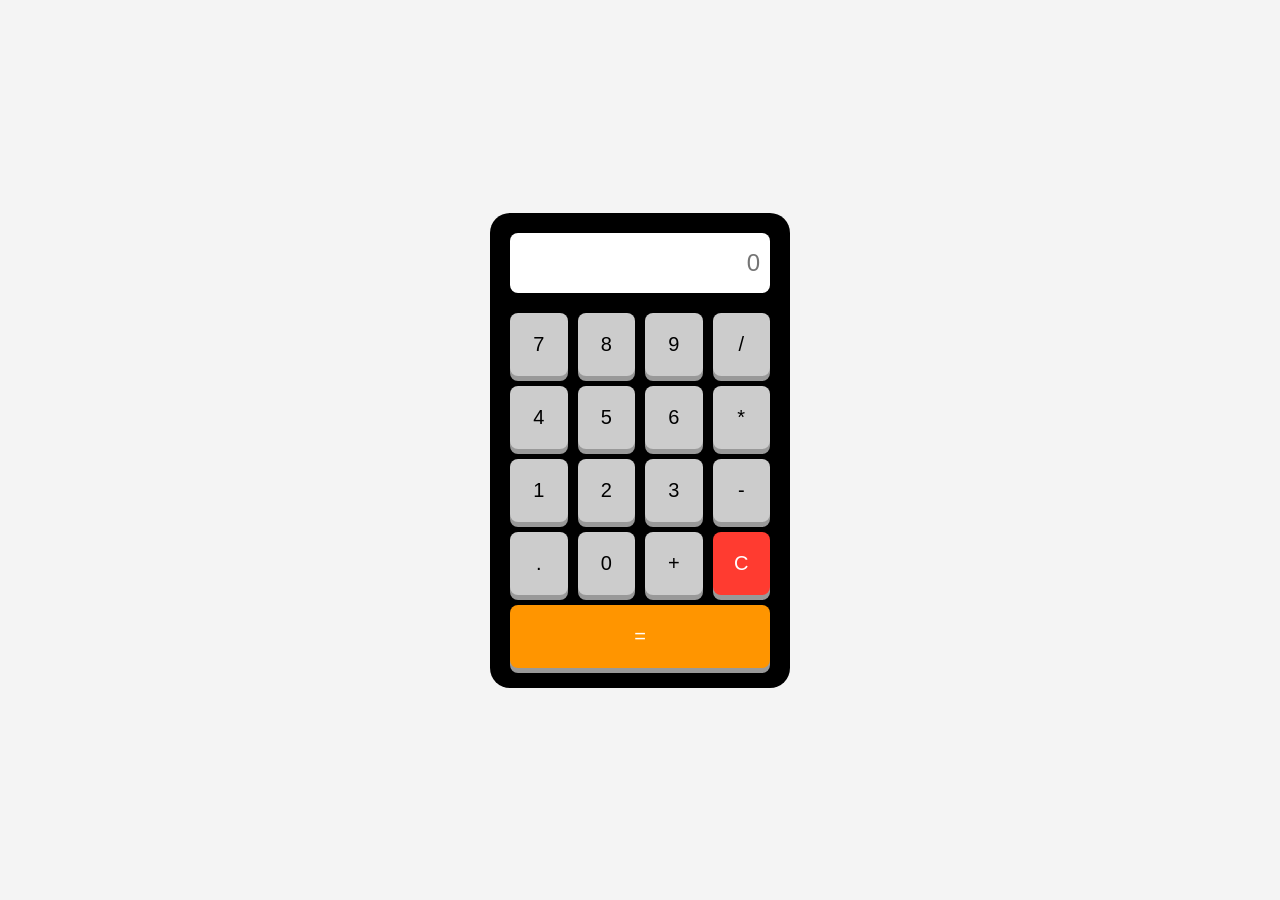
<file: CALCULATOR.html>
<!doctype html>
<html lang="en">

<head>
  <meta charset="UTF-8" />
  <meta name="viewport" content="width=device-width, initial-scale=1.0" />
  <title>Calculator</title>
  <style>
    * {
      margin: 0;
      padding: 0;
      box-sizing: border-box;
    }

    body {
      display: flex;
      justify-content: center;
      align-items: center;
      height: 100vh;
      background: #f4f4f4;
    }

    #calculator {
      width: 300px;
      background: #000;
      padding: 20px;
      border-radius: 20px;
    }

    #display {
      width: 100%;
      height: 60px;
      margin-bottom: 20px;
      border: none;
      border-radius: 8px;
      font-size: 24px;
      text-align: right;
      padding: 10px;
      background: #fff;
    }

    #buttons {
      display: grid;
      grid-template-columns: repeat(4, 1fr);
      gap: 10px;
    }

    button {
      padding: 20px;
      font-size: 20px;
      border: none;
      border-radius: 8px;
      background: #ccc;
      cursor: pointer;
      box-shadow: 0 5px #999;
      transition: all 0.1s ease;
    }

    button:hover {
      background: #bdbdbd;
    }

    button:active {
      box-decoration-break: 0 2px #666;
      transform: translateY(3px);
    }

    #btn-clear {
      background: #ff3b30;
      color: white;
    }

    #btn-equal {
      grid-column: span 4;
      background: #ff9500;
      color: white;
    }
  </style>
</head>

<body>
  <div id="calculator">
    <input type="text" id="display" placeholder="0" readonly />
    <div id="buttons">
      <button>7</button>
      <button>8</button>
      <button>9</button>
      <button>/</button>

      <button>4</button>
      <button>5</button>
      <button>6</button>
      <button>*</button>

      <button>1</button>
      <button>2</button>
      <button>3</button>
      <button>-</button>

      <button>.</button>
      <button>0</button>
      <button>+</button>
      <button id="btn-clear">C</button>

      <button id="btn-equal">=</button>
    </div>
  </div>
  <script>
    const display = document.getElementById("display");
    const buttons = document.querySelectorAll("button");
    buttons.forEach((button) => {
      button.addEventListener("click", () => {
        const value = button.textContent;
        if (value === "C") {
          display.value = "";
        } else if (value === "=") {
          try {
            display.value = eval(display.value);
          } catch {
            display.value = "Error";
          }
        } else {
          display.value += value;
        }
      });
    });
  </script>
</body>

</html>
</file>
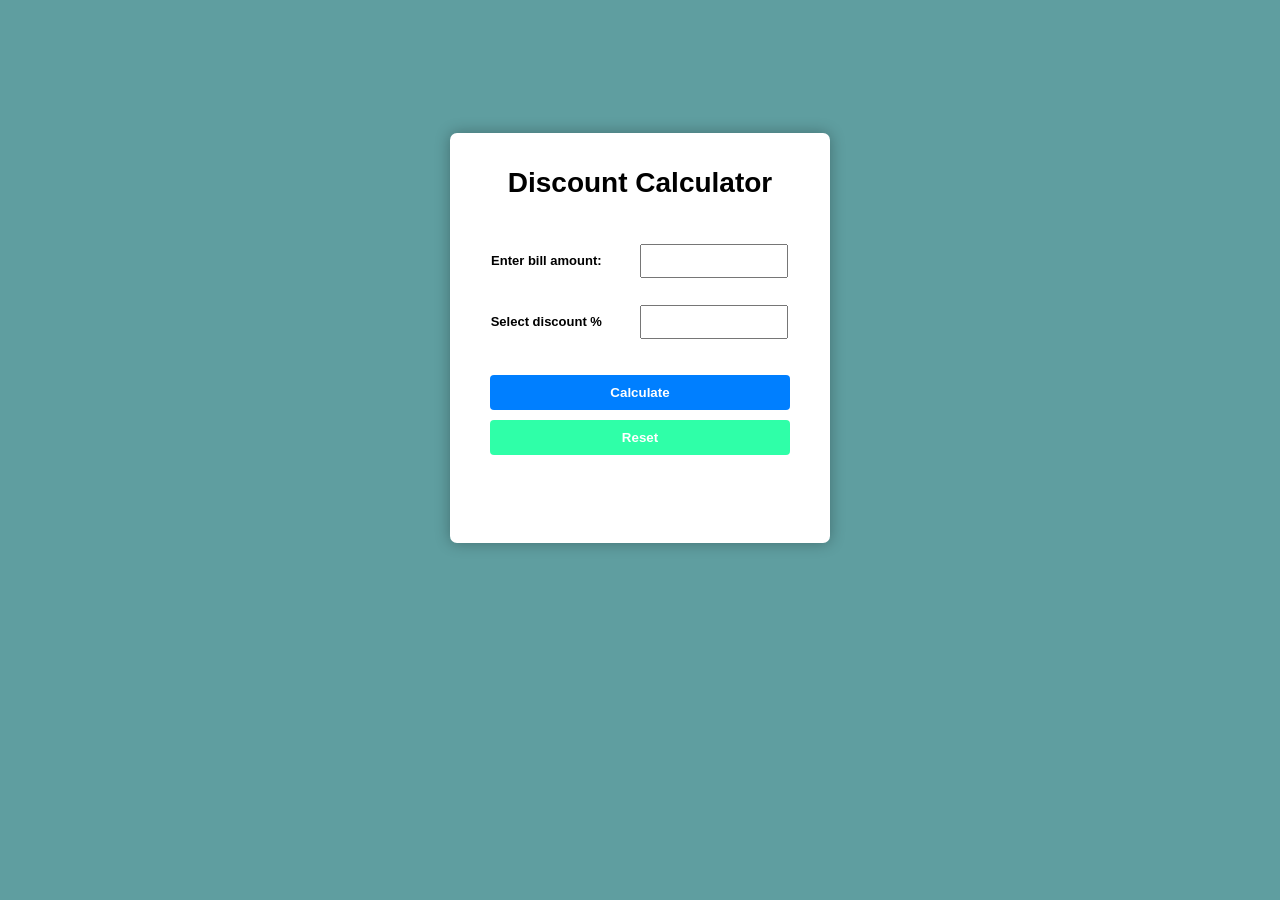
<file: D_cal.html>
<!doctype html>
<html lang="en">

<head>
    <meta charset="UTF-8" />
    <meta name="viewport" content="width=device-width, initial-scale=1.0" />
    <title>Document</title>
    <style>
        body {
            font-family: Arial, sans-serif;
            font-size: small;
            display: flex;
            justify-content: center;
            padding-top: 5px;
            background-color: #5f9ea0;
            text-align: center;
        }

        h1 {
            color: #000000;
            font-size: 28px;
        }

        .cc {
            background-color: #ffffff;
            border-radius: 7px;
            box-shadow: 0 0 15px rgba(0, 0, 0, 0.3);
            height: 410px;
            width: 380px;
            margin-top: 120px;
        }

        input {
            width: 140px;
            height: 28px;
        }

        .ig {
            margin: 20px;
        }

        button {
            color: #ffffff;
            background-color: #007fff;
            width: 300px;
            height: 35px;
            border: none;
            margin-top: 10px;
            margin-bottom: o0x;
            border-radius: 4px;
        }

        #b2{
            background-color: #00ff95d0;
        }

        h4 {
            margin-top: -7px;
            color: #808080;
        }

        table{
            width: 360px;
        }

        #s{
            margin-top: 13px;
        }
        
    </style>
</head>

<body>
    <div class="cc">
        <br>
        <h1>Discount Calculator</h1>
        <!--<div class="ig">
            <label for=""><b>Enter bill amount:</b></label><br /><br>
            <input type="number" name="" id="a" value="" />
        </div>
        <div class="ig">
            <label for=""><b>Select discount %</b></label><br /><br>
            <input type="number" name="" id="d" value="" />
        </div>-->
        <table align="center" cellspacing="25">
            <tr>
                <td><label for=""><b>Enter bill amount:</b></label></td>
                <td><input type="number" name="" id="a" value="" /></td>
            </tr>
            <tr>
                <td><label for=""><b>Select discount %</b></label></td>
                <td><input type="number" name="" id="d" value="" /></td>
            </tr>
        </table>
        <button onclick="cal_si()"><b>Calculate</b></button>
        <button onclick="re()" id="b2"><b>Reset</b></button>
        <p id="result"></p>
        <h4 id="s"></h4>

    </div>
    <script>
        function re()
        {
            a.value=""
            d.value=""
            var re=""
            document.getElementById("s").innerHTML = re
            return false;
        }
        function cal_si() {
            var a = document.getElementById("a").value
            var d = document.getElementById("d").value
            var da = a*(d/100)
            var fa = parseFloat(a) - parseFloat(da)
            var res = "<h3><b>Discount amount: "+da+"<br>Final amount: "+fa+"<b></h3>"
            document.getElementById("s").innerHTML = res
            return false;
        }
    </script>
</body>

</html>

<!--<!DOCTYPE html>
<html lang="en">

<head>
    <meta charset="UTF-8">
    <meta name="viewport" content="width=device-width, initial-scale=1.0">
    <title>Document</title>
    <style>
        body {
            font-family: Arial, sans-serif;
            font-size: small;
            display: flex;
            justify-content: center;
            padding-top: 5px;
            background-color: #eeeeee;
            text-align: center;
        }

        h1 {
            color: #000000;
            font-size: 28px;
        }

        td,button{
            width: 100%;
        }

        .cc {
            background-color: #ffffff;
            border-radius: 7px;
            box-shadow: 0 0 15px rgba(0, 0, 0, 0.3);
            height: 485px;
            width: 420px;
            margin-top: 100px;
        }

        table{
            text-align: center;
        }
    </style>
</head>

<body>
    <div class="cc">
        <h1>Discount Calculator</h1>
        <table>
            <tr>
                <td><label for=""><b>Enter bill amount:</b></label></td>
                <td><input type="number" name="" id=""></td>
            </tr>
            <tr>
                <td><label for=""><b>Select discount %</b></label></td>
                <td><input type="number" name="" id=""></td>
            </tr>
            <tr>
                <td colspan="2"><button onclick="cal_si()">Calculate</button></td>
            </tr>
            <tr>
                <td colspan="2"><input type="reset"></td>
            </tr>
        </table>
    </div>
</body>

</html>
-->
</file>
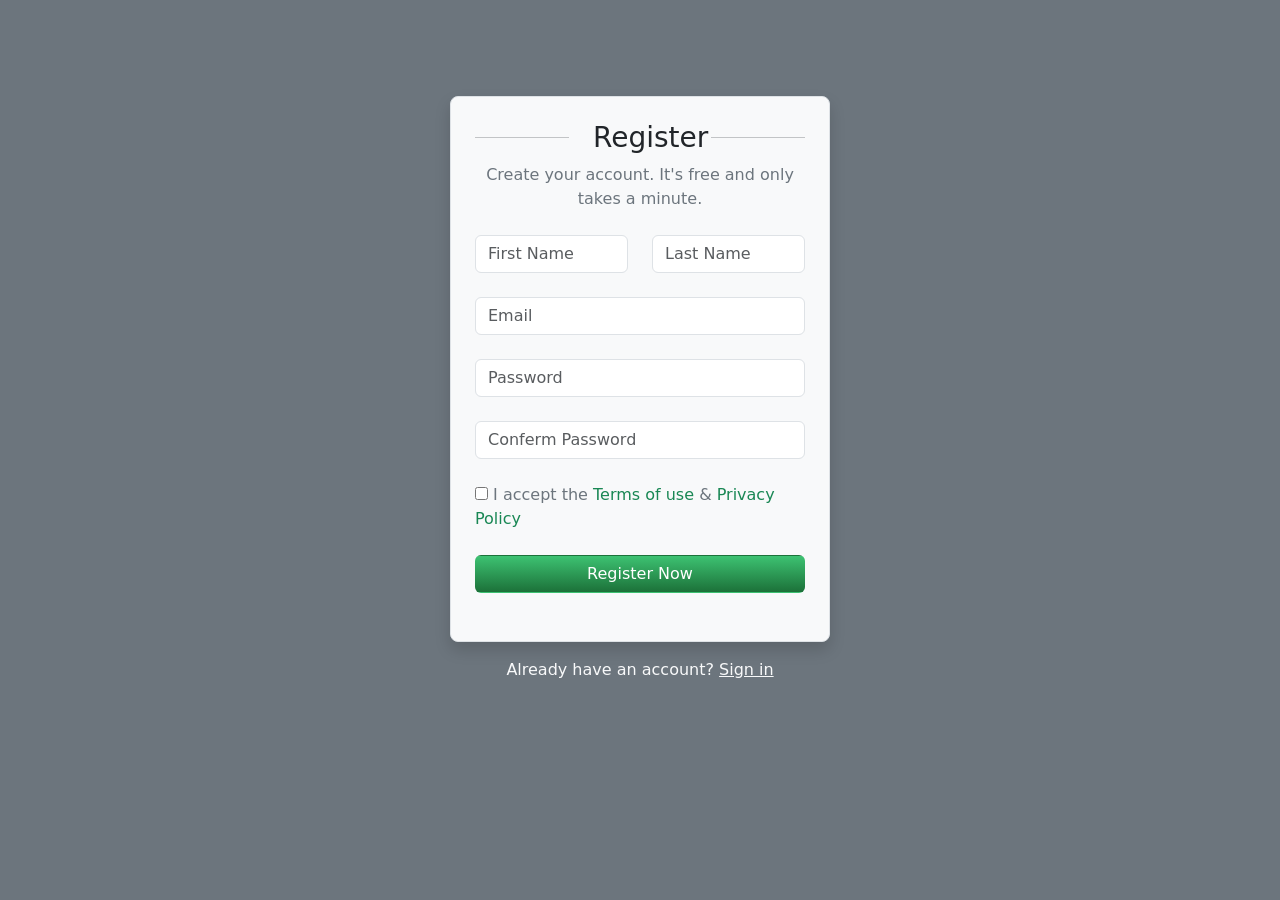
<file: rf.html>
<!doctype html>
<html lang="en">

<head>
    <meta charset="UTF-8" />
    <meta name="viewport" content="width=device-width, initial-scale=1.0" />
    <title>Document</title>
    <link href="https://cdn.jsdelivr.net/npm/bootstrap@5.3.3/dist/css/bootstrap.min.css" rel="stylesheet" />
</head>

<body class="bg-secondary">
    <div class="container py-5">
        <form action="">
            <div class="row mt-5 justify-content-center">
                <div class="col-lg-4 shadow p-4 border rounded-3 bg-light">
                    <div class="row justify-content-center">
                        <div class="col-lg-4">
                            <hr>
                        </div>
                        <div class="col-lg-4 text-center">
                            <h3>Register</h3>
                        </div>
                        <div class="col-lg-4">
                            <hr>
                        </div>
                    </div>
                    <div class="row justify-content-center">

                        <div class="mb-4 text-center">
                            <span class="text-secondary">Create your account. It's free and only takes a minute.</span>
                        </div>

                        <div class="col-lg-6 mb-4">
                            <input type="text" name="" id="" class="form-control" placeholder="First Name" />
                        </div>

                        <div class="col-lg-6 mb-4">
                            <input type="text" name="" id="" class="form-control" placeholder="Last Name" />
                        </div>
     
                        <div class="mb-4">
                            <input type="email" name="" id="" class="form-control" placeholder="Email">
                        </div>

                        <div class="mb-4">
                            <input type="password" name="" id="" class="form-control" placeholder="Password">
                        </div>

                        <div class="mb-4">
                            <input type="password" name="" id="" class="form-control" placeholder="Conferm Password">
                        </div>

                        <div class="mb-4">
                            <input type="checkbox"><span class="text-secondary"> I accept the <span
                                    class="text-success">Terms of use </span>& <span class="text-success">Privacy
                                    Policy</span></span>
                            </span>
                        </div>

                        <div class="col-lg-12 mb-4">
                            <input type="submit" value="Register Now" class="form-control btn"
                                style="background:linear-gradient(rgb(61, 194, 114),rgb(28, 113, 57)); color: rgb(255, 255, 255);" />
                        </div>

                    </div>
                </div>
                <div class="row justify-content-center mt-3">
                    <div class="col-lg-12 text-center">
                        <span class="text-light">
                            Already have an account? <u> Sign in</u></span>
                        </span>
                    </div>
                </div>
            </div>
        </form>
    </div>
</body>

</html>
</file>
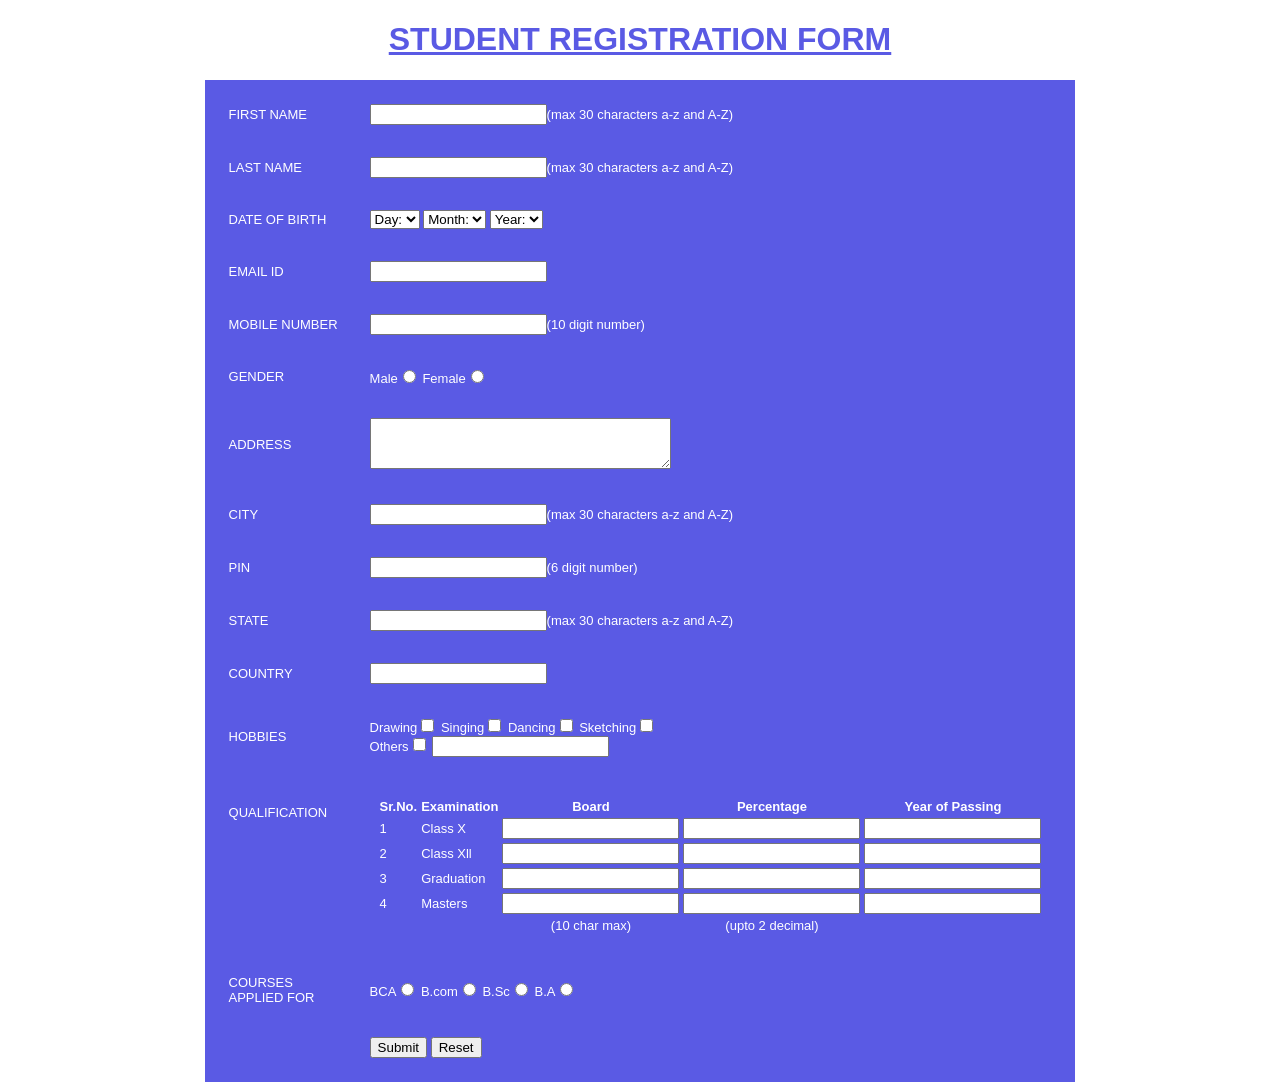
<file: srf.html>
<!doctype html>
<html lang="en">
  <head>
    <meta charset="UTF-8" />
    <meta name="viewport" content="width=device-width, initial-scale=1.0" />
    <title>Document</title>
    <STYLE>
        table{
            background-color: rgb(90, 90, 228);
            color: white;
            font-family: sans-serif;
            font-size: small;
            padding: 7px;
        }
        h1{
            text-align: center;
            color: rgb(90, 90, 228);
            font-family: sans-serif;
        }
        .ac{
          text-align: center;
        }
    </STYLE>
  </head>
  <body>
    <h1><u>STUDENT REGISTRATION FORM</u></h1>
    <table align="center" cellpadding="15">
      <tr>
        <td>
          <label for="">FIRST NAME</label>
        </td>
        <td>
          <input type="text" />(max 30 characters a-z and A-Z)
        </td>
      </tr>
      <tr>
        <td>
          <label for="">LAST NAME</label>
        </td>
        <td>
          <input type="text" />(max 30 characters a-z and A-Z)
        </td>
      </tr>
      <tr>
        <td>
          <label for="">DATE OF BIRTH</label>
        </td>
        <td>
          <select name="" id="">
            <option value="">Day:</option>
            <option value="">1</option>
            <option value="">2</option>
            <option value="">3</option>
            <option value="">4</option>
            <option value="">5</option>
            <option value="">6</option>
            <option value="">7</option>
            <option value="">8</option>
            <option value="">9</option>
            <option value="">10</option>
            <option value="">11</option>
            <option value="">12</option>
            <option value="">13</option>
            <option value="">14</option>
            <option value="">15</option>
            <option value="">16</option>
            <option value="">17</option>
            <option value="">18</option>
            <option value="">19</option>
            <option value="">20</option>
            <option value="">21</option>
            <option value="">22</option>
            <option value="">23</option>
            <option value="">24</option>
            <option value="">25</option>
            <option value="">26</option>
            <option value="">27</option>
            <option value="">28</option>
            <option value="">29</option>
            <option value="">30</option>
            <option value="">31</option>
          </select>
          <select name="" id="">
            <option value="">Month:</option>
            <option value="">JAN</option>
            <option value="">FEB</option>
            <option value="">MAR</option>
            <option value="">APR</option>
            <option value="">MAY</option>
            <option value="">JUN</option>
            <option value="">JUL</option>
            <option value="">AUG</option>
            <option value="">SEP</option>
            <option value="">OCT</option>
            <option value="">NOV</option>
            <option value="">DEC</option>
          </select>
          <select name="" id="">
            <option value="">Year:</option>
            <option value="">2001</option>
            <option value="">2002</option>
            <option value="">2003</option>
            <option value="">2004</option>
            <option value="">2005</option>
            <option value="">2006</option>
            <option value="">2007</option>
            <option value="">2008</option>
          </select>
        </td>
      </tr>
      <tr>
        <td>
          <label for="">EMAIL ID</label>
        </td>
        <td>
          <input type="email" />
        </td>
      </tr>
      <tr>
        <td>
          <label for="">MOBILE NUMBER</label>
        </td>
        <td>
          <input type="number" />(10 digit number)
        </td>
      </tr>
      <tr>
        <td>
          <label for="">GENDER</label>
        </td>
        <td>
          Male<input type="radio" name="pronoun" /> Female<input
            type="radio"
            name="pronoun"
          />
        </td>
      </tr>
      <tr>
        <td>
          <label for="">ADDRESS</label>
        </td>
        <td>
          <textarea name="" id="" rows="3" cols="35"></textarea>
        </td>
      </tr>
      <tr>
        <td>
          <label for="">CITY</label>
        </td>
        <td>
          <input type="text" />(max 30 characters a-z and A-Z)
        </td>
      </tr>
      <tr>
        <td>
          <label for="">PIN</label>
        </td>
        <td>
          <input type="number" />(6 digit number)
        </td>
      </tr>
      <tr>
        <td>
          <label for="">STATE</label>
        </td>
        <td>
          <input type="text" />(max 30 characters a-z and A-Z)
        </td>
      </tr>
      <tr>
        <td>
          <label for="">COUNTRY</label>
        </td>
        <td>
          <input type="text" />
        </td>
      </tr>
      <tr>
        <td>
          <label for="">HOBBIES</label>
        </td>
        <td>
          Drawing<input type="checkbox" name="" id="" /> Singing<input
            type="checkbox"
            name=""
            id=""
          />
          Dancing<input type="checkbox" name="" id="" /> Sketching<input
            type="checkbox"
            name=""
            id=""
          /><br />
          Others<input type="checkbox" name="" id="" />
          <input type="text" />
        </td>
      </tr>
      <tr>
        <td>
          <label for="">QUALIFICATION</label>
        </td>
        <td rowspan="3">
          <table>
            <tr>
              <th>Sr.No.</th>
              <th>Examination</th>
              <th>Board</th>
              <th>Percentage</th>
              <th>Year of Passing</th>
            </tr>
            <tr>
              <td>1</td>
              <td>Class X</td>
              <td><input type="text" /></td>
              <td><input type="percentage" /></td>
              <td><input type="text" /></td>
            </tr>
            <tr>
              <td>2</td>
              <td>Class Xll</td>
              <td><input type="text" /></td>
              <td><input type="percentage" /></td>
              <td><input type="text" /></td>
            </tr>
            <tr>
              <td>3</td>
              <td>Graduation</td>
              <td><input type="text" /></td>
              <td><input type="percentage" /></td>
              <td><input type="text" /></td>
            </tr>
            <tr>
              <td>4</td>
              <td>Masters</td>
              <td><input type="text" /></td>
              <td><input type="percentage" /></td>
              <td><input type="text" /></td>
            </tr>
            <tr>
                <td><label for=""></label></td>
                <td><label for=""></label></td>
                <td class="ac">(10 char max)</td>
                <td class="ac">(upto 2 decimal)</td>
            </tr>
          </table>
        </td>
      </tr>
      <tr>
        <td><label for=""></label></td>
      </tr>
      <tr>
        <td><label for=""></label></td>
      </tr>
      <tr>
        <td>
          <label for="">COURSES <br />APPLIED FOR</label>
        </td>
        <td>
          BCA<input type="radio" name="pronoun" /> B.com<input
            type="radio"
            name="pronoun"
          />
          B.Sc<input type="radio" name="pronoun" /> B.A<input
            type="radio"
            name="pronoun"
          />
        </td>
      </tr>
      <tr>
        <td>
          <label for=""></label>
        </td>
        <td>
          <input type="submit" name="submit" />
          <input type="reset" name="reset" />
        </td>
      </tr>
    </table>
  </body>
</html>
</file>
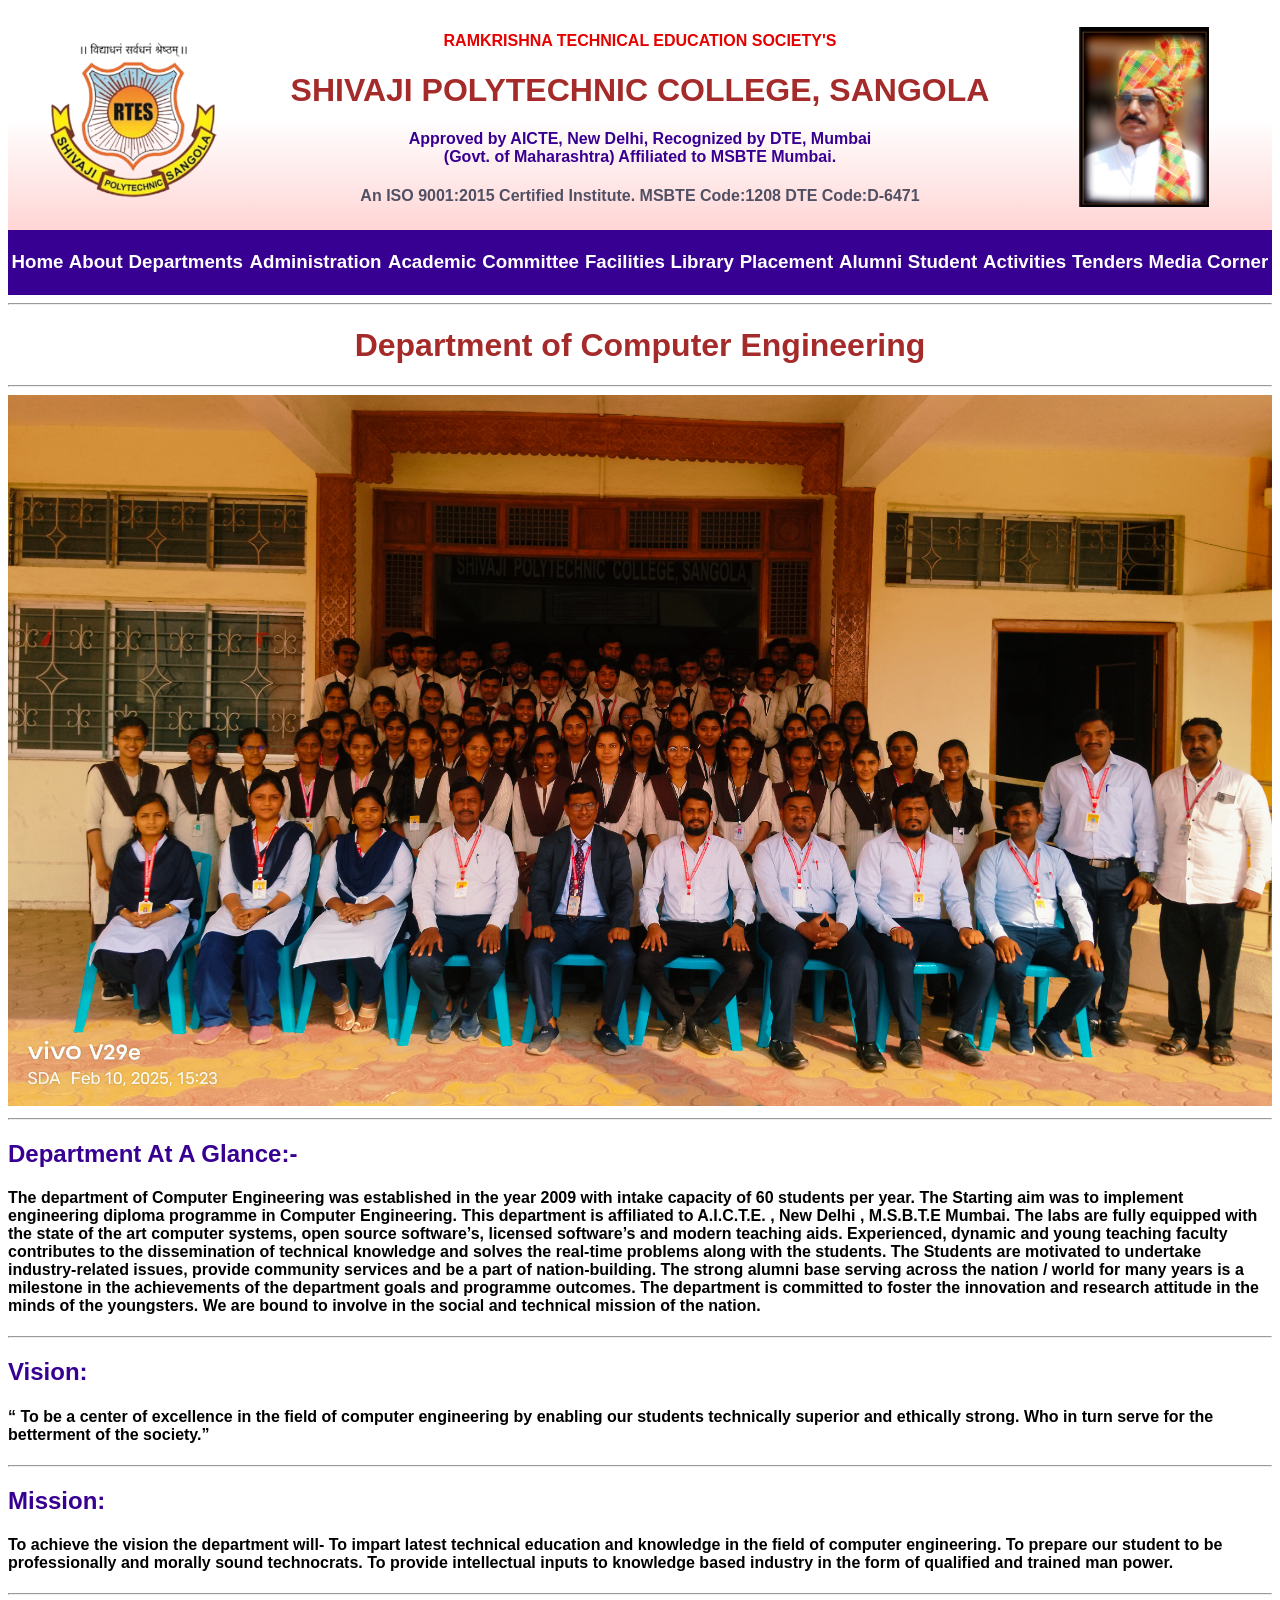
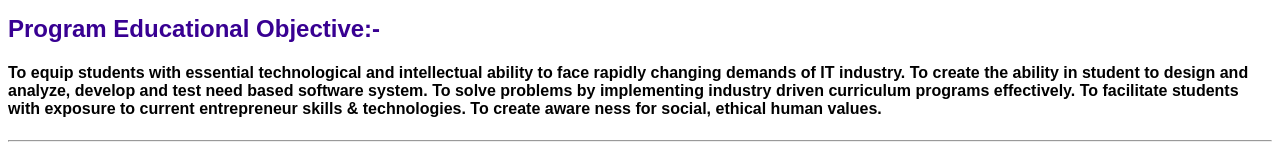
<file: COLLEGE_WEBPAGES/cd.html>
<!doctype html>
<html lang="en">

<head>
  <meta charset="UTF-8" />
  <meta name="viewport" content="width=device-width, initial-scale=1.0" />
  <title>Document</title>
  <link rel="stylesheet" href="OK_style.css" />
</head>

<body>
  <table width="100%" id="hb" class="t">
    <tr>
      <td width="20%">
        <img src="imgg/rtes.png" alt="RTES Logo" width="200" />
      </td>
      <td width="60%">
        <h4 id="t1">RAMKRISHNA TECHNICAL EDUCATION SOCIETY'S</h4>
        <h1>SHIVAJI POLYTECHNIC COLLEGE, SANGOLA</h1>
        <h4 id="t2">
          Approved by AICTE, New Delhi, Recognized by DTE, Mumbai <br />(Govt.
          of Maharashtra) Affiliated to MSBTE Mumbai.
        </h4>
        <h4 id="t3">
          An ISO 9001:2015 Certified Institute. MSBTE Code:1208 DTE
          Code:D-6471
        </h4>
      </td>
      <td width="20%">
        <img src="imgg/brg.png" alt="College Logo" width="130" />
      </td>
    </tr>
  </table>
  <table width="100%" height="60" id="tb" class="t">
    <tr>
      <td>
        <h3>Home</h3>
      </td>
      <td>
        <h3>About</h3>
      </td>
      <td>
        <h3>Departments</h3>
      </td>
      <td>
        <h3>Administration</h3>
      </td>
      <td>
        <h3>Academic</h3>
      </td>
      <td>
        <h3>Committee</h3>
      </td>
      <td>
        <h3>Facilities</h3>
      </td>
      <td>
        <h3>Library</h3>
      </td>
      <td>
        <h3>Placement</h3>
      </td>
      <td>
        <h3>Alumni</h3>
      </td>
      <td>
        <h3>Student</h3>
      </td>
      <td>
        <h3>Activities</h3>
      </td>
      <td>
        <h3>Tenders</h3>
      </td>
      <td>
        <h3>Media</h3>
      </td>
      <td>
        <h3>Corner</h3>
      </td>
    </tr>
  </table>
  <hr />
  <div>
    <h1>Department of Computer Engineering</h1>
  </div>
  <hr />
  <img src="imgg/CO.jpg" alt="" width="100%" />
  <hr />
  <div>
    <h2>Department At A Glance:-</h2>
    <h4>
      <p>
        The department of Computer Engineering was established in the year
        2009 with intake capacity of 60 students per year. The Starting aim
        was to implement engineering diploma programme in Computer
        Engineering. This department is affiliated to A.I.C.T.E. , New Delhi ,
        M.S.B.T.E Mumbai. The labs are fully equipped with the state of the
        art computer systems, open source software’s, licensed software’s and
        modern teaching aids. Experienced, dynamic and young teaching faculty
        contributes to the dissemination of technical knowledge and solves the
        real-time problems along with the students. The Students are motivated
        to undertake industry-related issues, provide community services and
        be a part of nation-building. The strong alumni base serving across
        the nation / world for many years is a milestone in the achievements
        of the department goals and programme outcomes. The department is
        committed to foster the innovation and research attitude in the minds
        of the youngsters. We are bound to involve in the social and technical
        mission of the nation.
      </p>
    </h4>
  </div>
  <hr />
  <div>
    <h2>Vision:</h2>
    <h4>
      <p>
        “ To be a center of excellence in the field of computer engineering by
        enabling our students technically superior and ethically strong. Who
        in turn serve for the betterment of the society.”
      </p>
    </h4>
  </div>
  <hr />
  <div>
    <h2>Mission:</h2>
    <h4>
      <p>
        To achieve the vision the department will- To impart latest technical
        education and knowledge in the field of computer engineering. To
        prepare our student to be professionally and morally sound
        technocrats. To provide intellectual inputs to knowledge based
        industry in the form of qualified and trained man power.
      </p>
    </h4>
  </div>
  <hr />
  <div>
    <h2>Program Educational Objective:-</h2>
    <h4>
      <p>
        To equip students with essential technological and intellectual
        ability to face rapidly changing demands of IT industry. To create the
        ability in student to design and analyze, develop and test need based
        software system. To solve problems by implementing industry driven
        curriculum programs effectively. To facilitate students with exposure
        to current entrepreneur skills & technologies. To create aware ness
        for social, ethical human values.
      </p>
    </h4>
  </div>
  <hr />
</body>

</html>
</file>
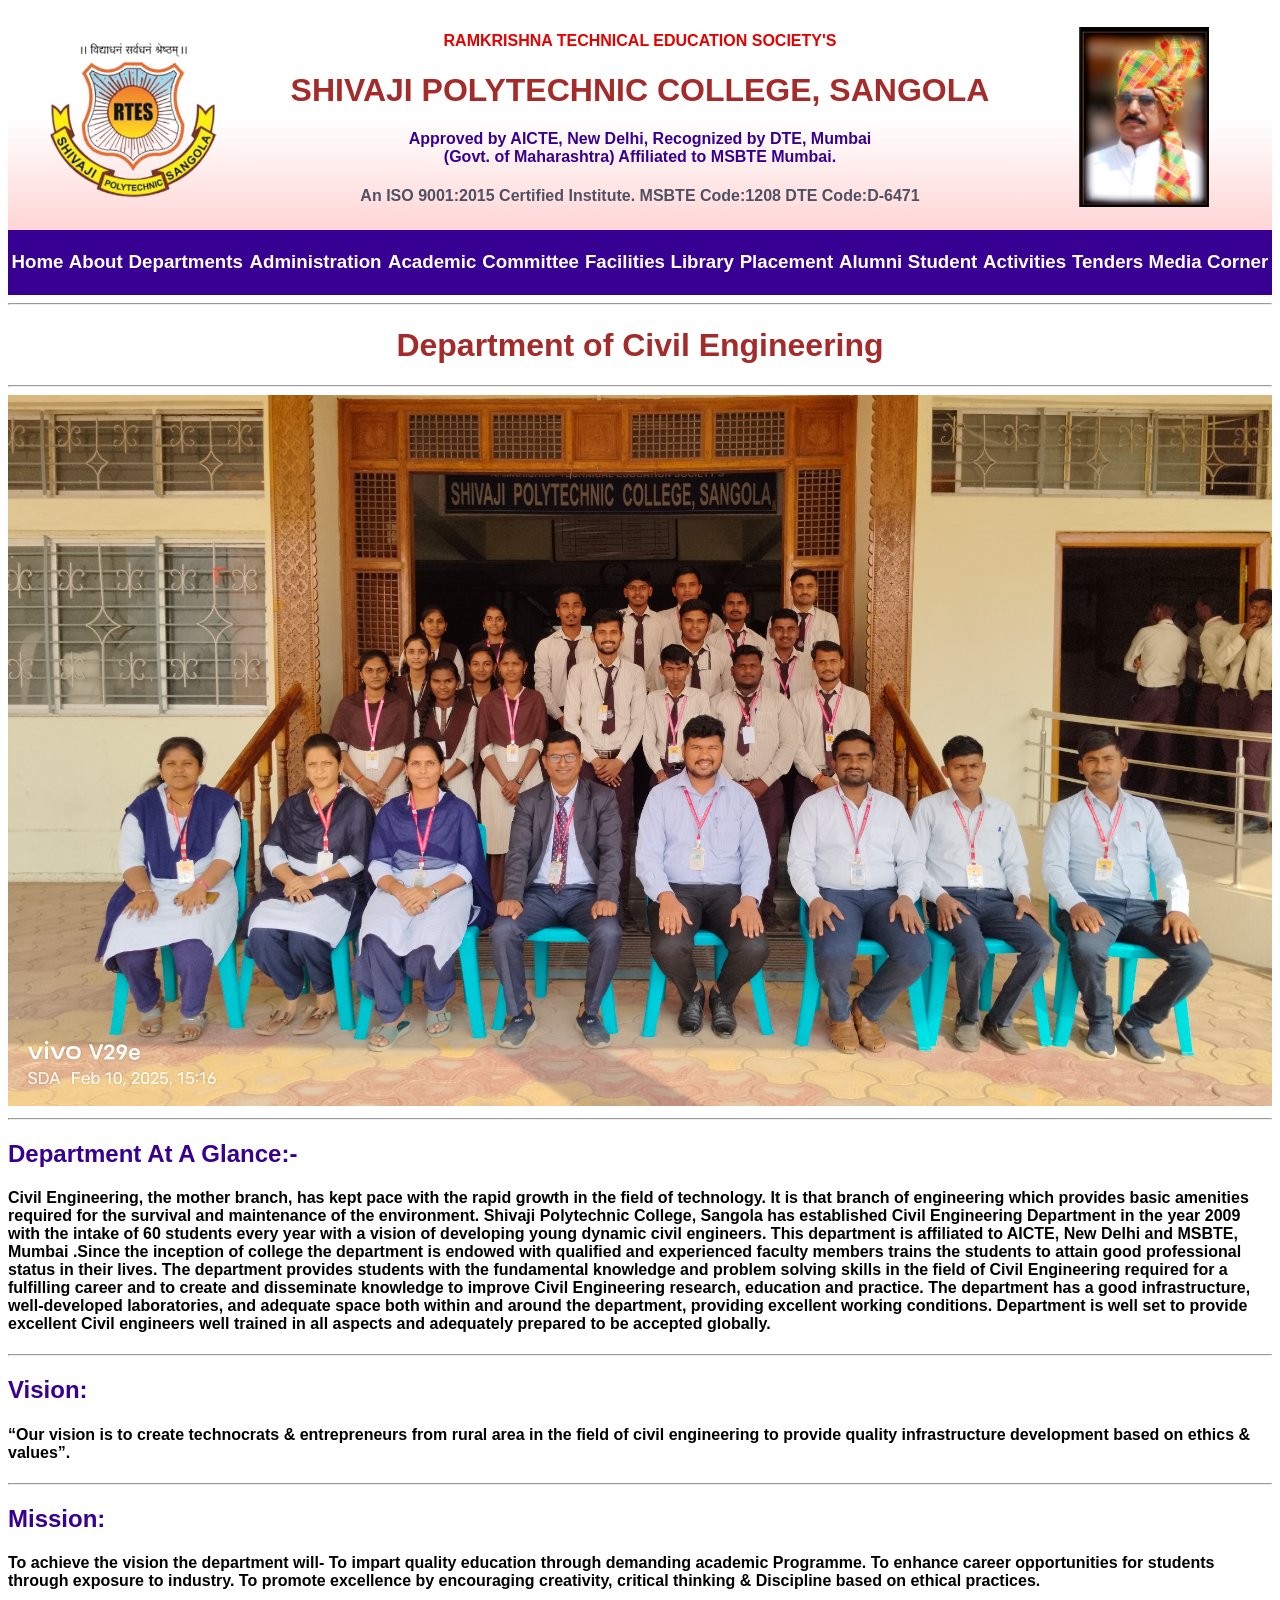
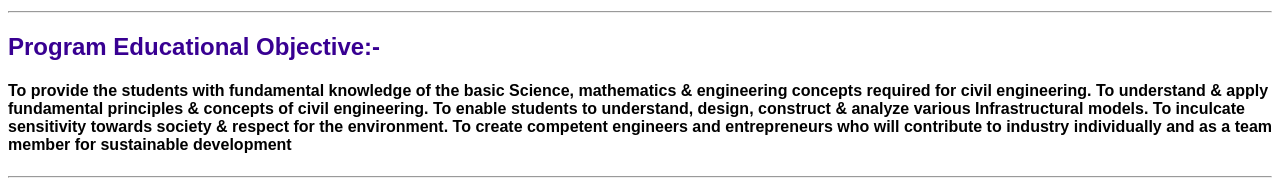
<file: COLLEGE_WEBPAGES/cid.html>
<!doctype html>
<html lang="en">

<head>
  <meta charset="UTF-8" />
  <meta name="viewport" content="width=device-width, initial-scale=1.0" />
  <title>Document</title>
  <link rel="stylesheet" href="OK_style.css" />
</head>

<body>
  <table width="100%" id="hb" class="t">
    <tr>
      <td width="20%">
        <img src="imgg/rtes.png" alt="RTES Logo" width="200" />
      </td>
      <td width="60%">
        <h4 id="t1">RAMKRISHNA TECHNICAL EDUCATION SOCIETY'S</h4>
        <h1>SHIVAJI POLYTECHNIC COLLEGE, SANGOLA</h1>
        <h4 id="t2">
          Approved by AICTE, New Delhi, Recognized by DTE, Mumbai <br />(Govt.
          of Maharashtra) Affiliated to MSBTE Mumbai.
        </h4>
        <h4 id="t3">
          An ISO 9001:2015 Certified Institute. MSBTE Code:1208 DTE
          Code:D-6471
        </h4>
      </td>
      <td width="20%">
        <img src="imgg/brg.png" alt="College Logo" width="130" />
      </td>
    </tr>
  </table>
  <table width="100%" height="60" id="tb" class="t">
    <tr>
      <td>
        <h3>Home</h3>
      </td>
      <td>
        <h3>About</h3>
      </td>
      <td>
        <h3>Departments</h3>
      </td>
      <td>
        <h3>Administration</h3>
      </td>
      <td>
        <h3>Academic</h3>
      </td>
      <td>
        <h3>Committee</h3>
      </td>
      <td>
        <h3>Facilities</h3>
      </td>
      <td>
        <h3>Library</h3>
      </td>
      <td>
        <h3>Placement</h3>
      </td>
      <td>
        <h3>Alumni</h3>
      </td>
      <td>
        <h3>Student</h3>
      </td>
      <td>
        <h3>Activities</h3>
      </td>
      <td>
        <h3>Tenders</h3>
      </td>
      <td>
        <h3>Media</h3>
      </td>
      <td>
        <h3>Corner</h3>
      </td>
    </tr>
  </table>
  <hr />
  <div>
    <h1>Department of Civil Engineering</h1>
  </div>
  <hr />
  <img src="imgg/CE.jpg" alt="" width="100%" />
  <hr />
  <div>
    <h2>Department At A Glance:-</h2>
    <h4>
      <p>
        Civil Engineering, the mother branch, has kept pace with the rapid
        growth in the field of technology. It is that branch of engineering
        which provides basic amenities required for the survival and
        maintenance of the environment. Shivaji Polytechnic College, Sangola
        has established Civil Engineering Department in the year 2009 with the
        intake of 60 students every year with a vision of developing young
        dynamic civil engineers. This department is affiliated to AICTE, New
        Delhi and MSBTE, Mumbai .Since the inception of college the department
        is endowed with qualified and experienced faculty members trains the
        students to attain good professional status in their lives. The
        department provides students with the fundamental knowledge and
        problem solving skills in the field of Civil Engineering required for
        a fulfilling career and to create and disseminate knowledge to improve
        Civil Engineering research, education and practice. The department has
        a good infrastructure, well-developed laboratories, and adequate space
        both within and around the department, providing excellent working
        conditions. Department is well set to provide excellent Civil
        engineers well trained in all aspects and adequately prepared to be
        accepted globally.
      </p>
    </h4>
  </div>
  <hr />
  <div>
    <h2>Vision:</h2>
    <h4>
      <p>
        “Our vision is to create technocrats & entrepreneurs from rural area
        in the field of civil engineering to provide quality infrastructure
        development based on ethics & values”.
      </p>
    </h4>
  </div>
  <hr />
  <div>
    <h2>Mission:</h2>
    <h4>
      <p>
        To achieve the vision the department will- To impart quality education
        through demanding academic Programme. To enhance career opportunities
        for students through exposure to industry. To promote excellence by
        encouraging creativity, critical thinking & Discipline based on
        ethical practices.
      </p>
    </h4>
  </div>
  <hr />
  <div>
    <h2>Program Educational Objective:-</h2>
    <h4>
      <p>
        To provide the students with fundamental knowledge of the basic
        Science, mathematics & engineering concepts required for civil
        engineering. To understand & apply fundamental principles & concepts
        of civil engineering. To enable students to understand, design,
        construct & analyze various Infrastructural models. To inculcate
        sensitivity towards society & respect for the environment. To create
        competent engineers and entrepreneurs who will contribute to industry
        individually and as a team member for sustainable development
      </p>
    </h4>
  </div>
  <hr />
</body>

</html>
</file>
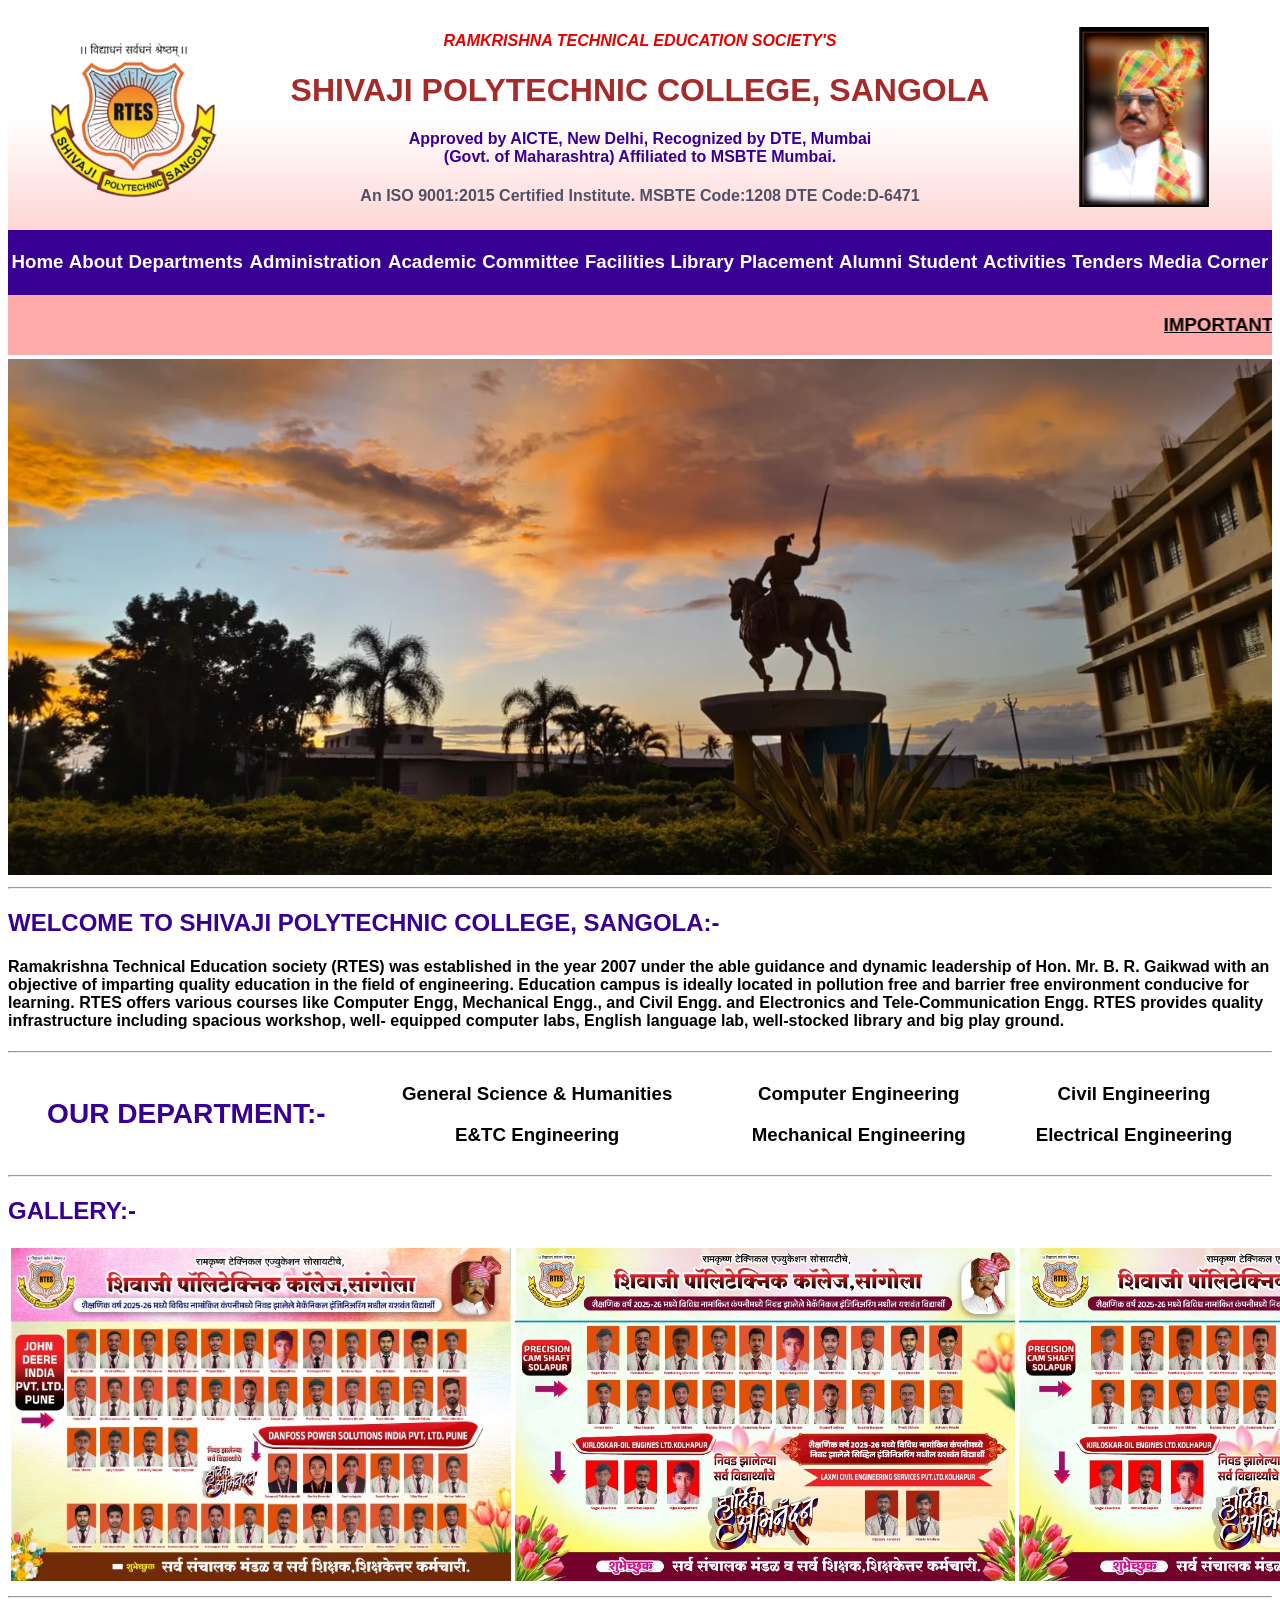
<file: COLLEGE_WEBPAGES/clg.html>
<!doctype html>
<html lang="en">
  <head>
    <meta charset="UTF-8" />
    <meta name="viewport" content="width=device-width, initial-scale=1.0" />
    <title>Document</title>
    <link rel="stylesheet" href="OK_style.css" />
  </head>

  <body>
    <table width="100%" id="hb" class="t">
      <tr>
        <td width="20%">
          <img src="imgg/rtes.png" alt="RTES Logo" width="200" />
        </td>
        <td width="60%">
          <h4 id="t1"><i>RAMKRISHNA TECHNICAL EDUCATION SOCIETY'S</i></h4>
          <h1>SHIVAJI POLYTECHNIC COLLEGE, SANGOLA</h1>
          <h4 id="t2">
            Approved by AICTE, New Delhi, Recognized by DTE, Mumbai <br />(Govt.
            of Maharashtra) Affiliated to MSBTE Mumbai.
          </h4>
          <h4 id="t3">
            An ISO 9001:2015 Certified Institute. MSBTE Code:1208 DTE
            Code:D-6471
          </h4>
        </td>
        <td width="20%">
          <img src="imgg/brg.png" alt="College Logo" width="130" />
        </td>
      </tr>
    </table>
    <table width="100%" height="60" id="tb" class="t">
      <tr>
        <td>
          <h3>Home</h3>
        </td>
        <td>
          <h3>About</h3>
        </td>
        <td>
          <h3>Departments</h3>
        </td>
        <td>
          <h3>Administration</h3>
        </td>
        <td>
          <h3>Academic</h3>
        </td>
        <td>
          <h3>Committee</h3>
        </td>
        <td>
          <h3>Facilities</h3>
        </td>
        <td>
          <h3>Library</h3>
        </td>
        <td>
          <h3>Placement</h3>
        </td>
        <td>
          <h3>Alumni</h3>
        </td>
        <td>
          <h3>Student</h3>
        </td>
        <td>
          <h3>Activities</h3>
        </td>
        <td>
          <h3>Tenders</h3>
        </td>
        <td>
          <h3>Media</h3>
        </td>
        <td>
          <h3>Corner</h3>
        </td>
      </tr>
    </table>
    <marquee height="60" scrollamount="7" behavior="" direction="">
      <h3>
        <u>IMPORTANT UPDATE :</u>
        <span>New</span>
        <a href="https://dte.maharashtra.gov.in/"
          ><i>Admission For First Year /DSY 2026-27</i></a
        >
        <span>New</span>
        <a
          href="https://www.spcsangola.com/assets/admin/upload/latest_update/Information%20Brochure.pdf"
          ><i>DTE 2026-27 Information Brochure</i></a
        >

        <span>New</span>
        <a
          href="https://www.spcsangola.com/assets/admin/upload/latest_update/A.%20Y.%202026-27%20-%20Academic%20Calendar.%20..pdf"
          ><i>MSBTE A. Y. 2026-27 - Academic Calendar.</i></a
        >

        <span>New</span>
        <a
          href="https://www.spcsangola.com/assets/admin/upload/latest_update/GRC%202025-26%20NEW.pdf"
          ><i>GRC For Staff</i></a
        >

        <span>New</span>
        <a
          href="https://www.spcsangola.com/assets/admin/upload/latest_update/1760093713351_Regarding_KPI_Norms_for_AY_2025-26.pdf"
          ><i>CIAAN 2023 Norms</i></a
        >

        <span>New</span>
        <a
          href="https://www.spcsangola.com/assets/admin/upload/latest_update/FFC_Polytechnic_398%20(1).pdf"
          ><i>A.Y.2025-26 Fee Approval by FFC Mumbai</i></a
        >

        <span>New</span>
        <a
          href="https://www.spcsangola.com/assets/admin/upload/latest_update/Change_GR%20(1).pdf"
          ><i
            >DTE GR -शैक्षणिक वर्ष सन 2025-26 पासून ताांणिक /वास्तुकला
            /और्धणनर्मािशास्त्र पदणवका अभ्यासक्रर्माांच्या प्रवेश णनयर्मावलीच्या
            बदलाांस र्मांजूरी देिेबाबत.</i
          ></a
        >

        <span>New</span>
        <a
          href="https://www.spcsangola.com/assets/admin/upload/latest_update/Poly25_Brochure_revised.pdf"
          ><i>DTE 2025-26 Information Brochure</i></a
        >

        <span>New</span>
        <a
          href="https://www.spcsangola.com/assets/admin/upload/latest_update/MSBTE%20UPDATED%20FEE%2025-26.pdf"
          ><i>MSBTE UPDATED FEE FROM A.Y.2025-26</i></a
        >

        <span>New</span>
        <a href="https://econtent.msbte.edu.in/econtent/econtent_home.php"
          ><i>MSBTE E-Content</i></a
        >
      </h3>
    </marquee>
    <div>
      <img src="imgg/SlideMaharaj.png" alt="" width="100%" />
    </div>
    <hr />
    <div>
      <h2>WELCOME TO SHIVAJI POLYTECHNIC COLLEGE, SANGOLA:-</h2>
      <h4>
        <p>
          Ramakrishna Technical Education society (RTES) was established in the
          year 2007 under the able guidance and dynamic leadership of Hon. Mr.
          B. R. Gaikwad with an objective of imparting quality education in the
          field of engineering. Education campus is ideally located in pollution
          free and barrier free environment conducive for learning. RTES offers
          various courses like Computer Engg, Mechanical Engg., and Civil Engg.
          and Electronics and Tele-Communication Engg. RTES provides quality
          infrastructure including spacious workshop, well- equipped computer
          labs, English language lab, well-stocked library and big play ground.
        </p>
      </h4>
    </div>
    <hr />
    <h3>
      <table width="100%" class="t">
        <tr>
          <td rowspan="2">
            <h2>OUR DEPARTMENT:-</h2>
          </td>
          <td>
            <a href="gd.html">General Science & Humanities</a>
          </td>
          <td><a href="cd.html">Computer Engineering</a></td>
          <td><a href="cid.html">Civil Engineering</a></td>
        </tr>
        <tr>
          <td><a href="ed.html">E&TC Engineering</a></td>
          <td><a href="md.html">Mechanical Engineering</a></td>
          <td><a href="eld.html">Electrical Engineering</a></td>
        </tr>
      </table>
    </h3>
    <hr />
    <h2>
      <a href="gallery.html" id="g">GALLERY:-</a>
    </h2>
    <table width="100%" class="t">
      <td><img src="img/1.jpeg" alt="" width="500" /></td>
      <td><img src="img/2.jpeg" alt="" width="500" /></td>
      <td><img src="img/3.jpeg" alt="" width="500" /></td>
    </table>
    <hr />
  </body>
</html>
</file>
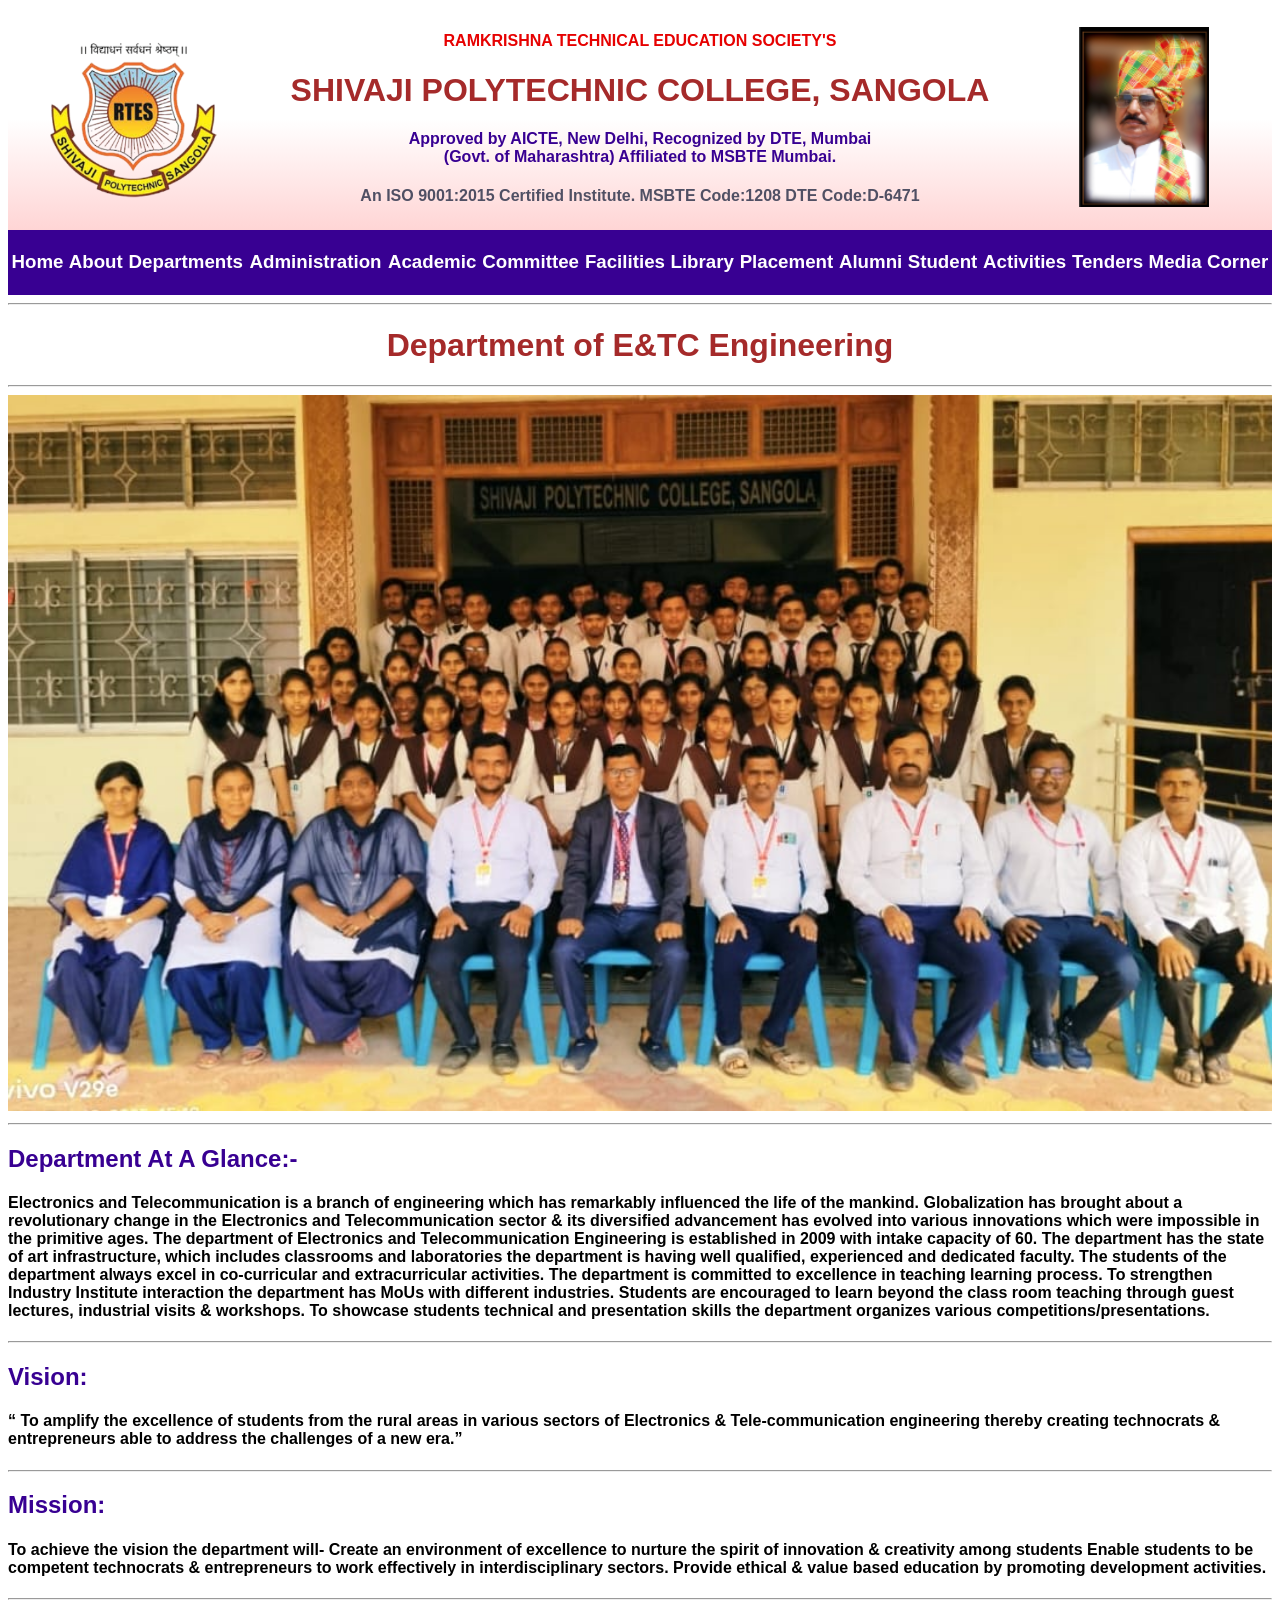
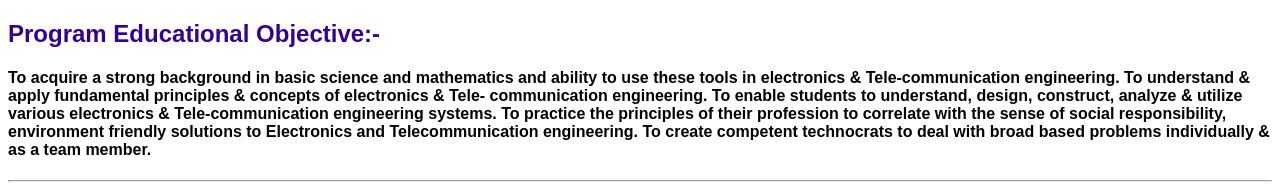
<file: COLLEGE_WEBPAGES/ed.html>
<!doctype html>
<html lang="en">

<head>
  <meta charset="UTF-8" />
  <meta name="viewport" content="width=device-width, initial-scale=1.0" />
  <title>Document</title>
  <link rel="stylesheet" href="OK_style.css" />
</head>

<body>
  <table width="100%" id="hb" class="t">
    <tr>
      <td width="20%">
        <img src="imgg/rtes.png" alt="RTES Logo" width="200" />
      </td>
      <td width="60%">
        <h4 id="t1">RAMKRISHNA TECHNICAL EDUCATION SOCIETY'S</h4>
        <h1>SHIVAJI POLYTECHNIC COLLEGE, SANGOLA</h1>
        <h4 id="t2">
          Approved by AICTE, New Delhi, Recognized by DTE, Mumbai <br />(Govt.
          of Maharashtra) Affiliated to MSBTE Mumbai.
        </h4>
        <h4 id="t3">
          An ISO 9001:2015 Certified Institute. MSBTE Code:1208 DTE
          Code:D-6471
        </h4>
      </td>
      <td width="20%">
        <img src="imgg/brg.png" alt="College Logo" width="130" />
      </td>
    </tr>
  </table>
  <table width="100%" height="60" id="tb" class="t">
    <tr>
      <td>
        <h3>Home</h3>
      </td>
      <td>
        <h3>About</h3>
      </td>
      <td>
        <h3>Departments</h3>
      </td>
      <td>
        <h3>Administration</h3>
      </td>
      <td>
        <h3>Academic</h3>
      </td>
      <td>
        <h3>Committee</h3>
      </td>
      <td>
        <h3>Facilities</h3>
      </td>
      <td>
        <h3>Library</h3>
      </td>
      <td>
        <h3>Placement</h3>
      </td>
      <td>
        <h3>Alumni</h3>
      </td>
      <td>
        <h3>Student</h3>
      </td>
      <td>
        <h3>Activities</h3>
      </td>
      <td>
        <h3>Tenders</h3>
      </td>
      <td>
        <h3>Media</h3>
      </td>
      <td>
        <h3>Corner</h3>
      </td>
    </tr>
  </table>
  <hr />
  <div>
    <h1>Department of E&TC Engineering</h1>
  </div>
  <hr />
  <img src="imgg/EJ.jpeg" alt="" width="100%" />
  <hr />
  <div>
    <h2>Department At A Glance:-</h2>
    <h4>
      <p>
        Electronics and Telecommunication is a branch of engineering which has
        remarkably influenced the life of the mankind. Globalization has
        brought about a revolutionary change in the Electronics and
        Telecommunication sector & its diversified advancement has evolved
        into various innovations which were impossible in the primitive ages.
        The department of Electronics and Telecommunication Engineering is
        established in 2009 with intake capacity of 60. The department has the
        state of art infrastructure, which includes classrooms and
        laboratories the department is having well qualified, experienced and
        dedicated faculty. The students of the department always excel in
        co-curricular and extracurricular activities. The department is
        committed to excellence in teaching learning process. To strengthen
        Industry Institute interaction the department has MoUs with different
        industries. Students are encouraged to learn beyond the class room
        teaching through guest lectures, industrial visits & workshops. To
        showcase students technical and presentation skills the department
        organizes various competitions/presentations.
      </p>
    </h4>
  </div>
  <hr />
  <div>
    <h2>Vision:</h2>
    <h4>
      <p>
        “ To amplify the excellence of students from the rural areas in
        various sectors of Electronics & Tele-communication engineering
        thereby creating technocrats & entrepreneurs able to address the
        challenges of a new era.”
      </p>
    </h4>
  </div>
  <hr />
  <div>
    <h2>Mission:</h2>
    <h4>
      <p>
        To achieve the vision the department will- Create an environment of
        excellence to nurture the spirit of innovation & creativity among
        students Enable students to be competent technocrats & entrepreneurs
        to work effectively in interdisciplinary sectors. Provide ethical &
        value based education by promoting development activities.
      </p>
    </h4>
  </div>
  <hr />
  <div>
    <h2>Program Educational Objective:-</h2>
    <h4>
      <p>
        To acquire a strong background in basic science and mathematics and
        ability to use these tools in electronics & Tele-communication
        engineering. To understand & apply fundamental principles & concepts
        of electronics & Tele- communication engineering. To enable students
        to understand, design, construct, analyze & utilize various
        electronics & Tele-communication engineering systems. To practice the
        principles of their profession to correlate with the sense of social
        responsibility, environment friendly solutions to Electronics and
        Telecommunication engineering. To create competent technocrats to deal
        with broad based problems individually & as a team member.
      </p>
    </h4>
  </div>
  <hr />
</body>

</html>
</file>
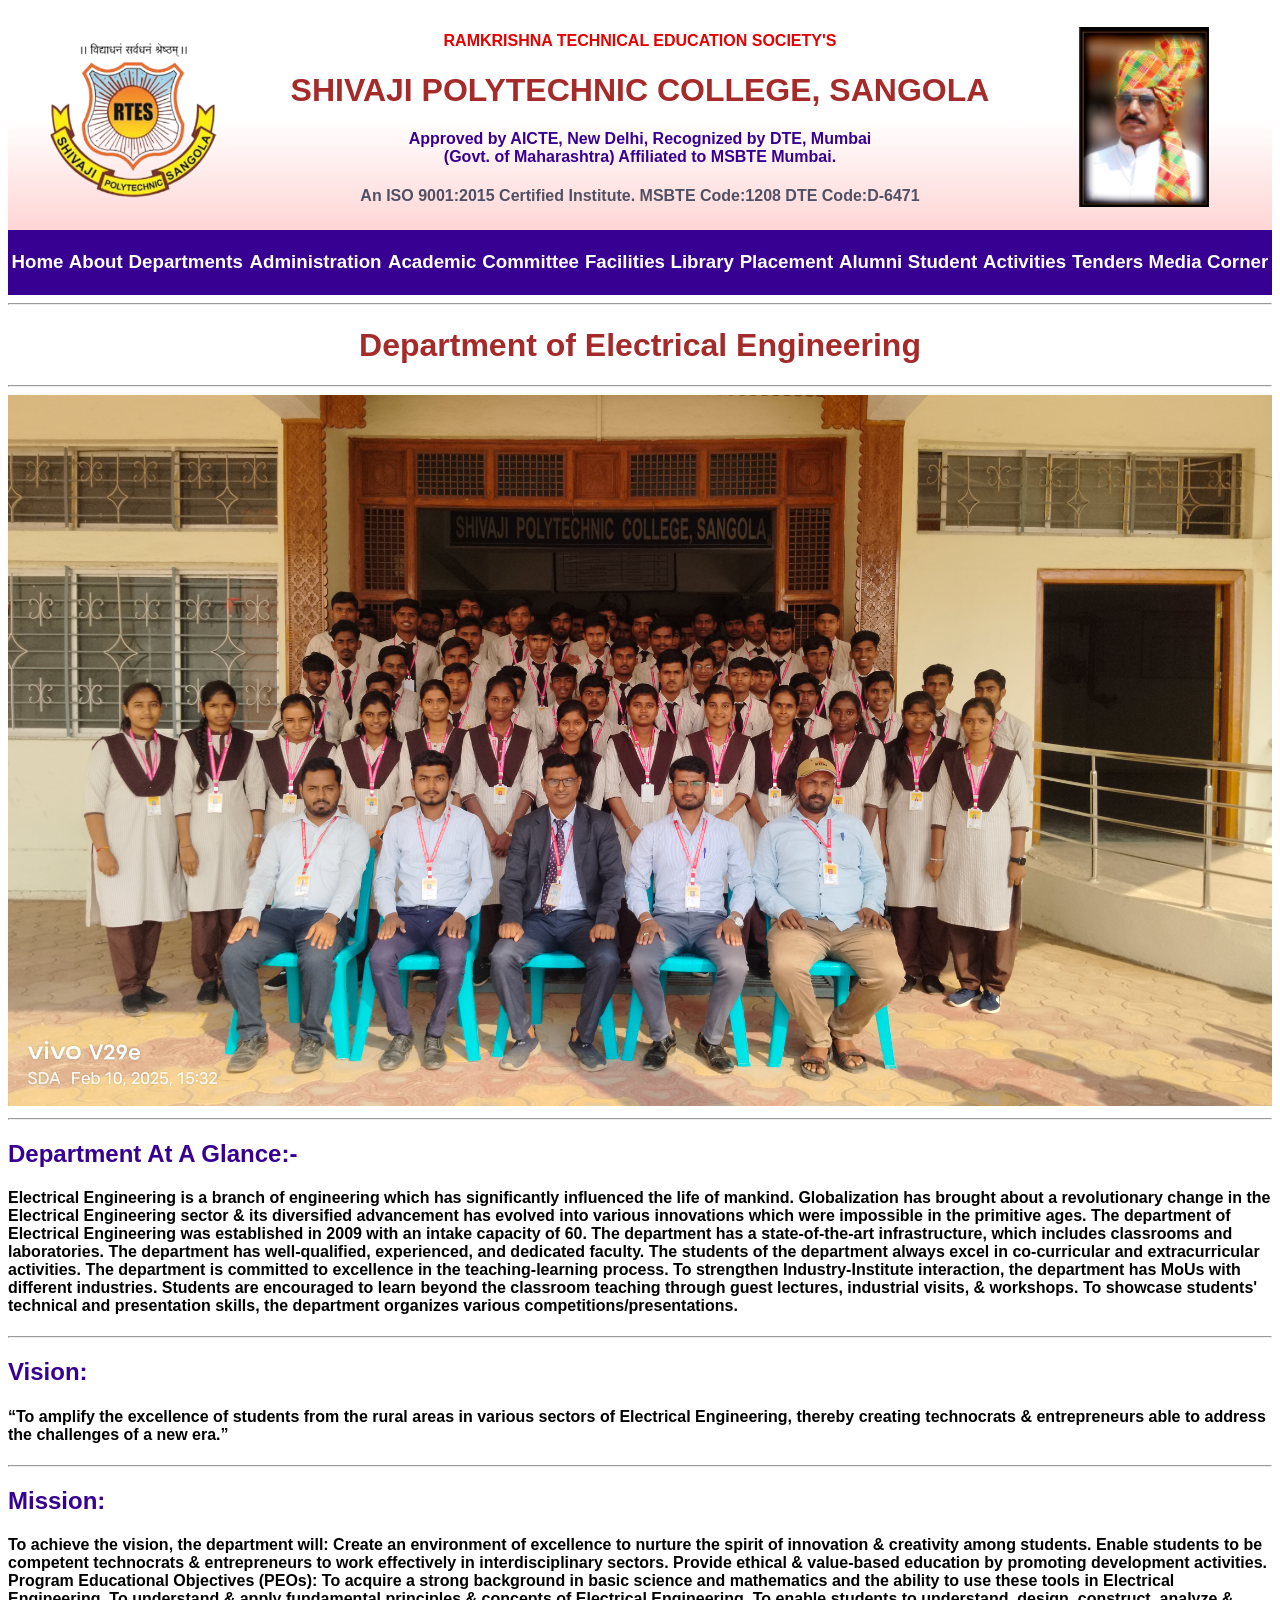
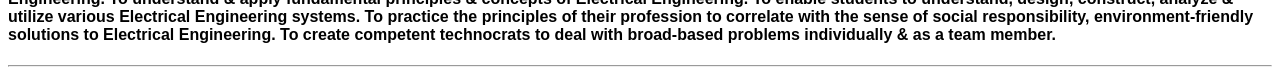
<file: COLLEGE_WEBPAGES/eld.html>
<!doctype html>
<html lang="en">

<head>
  <meta charset="UTF-8" />
  <meta name="viewport" content="width=device-width, initial-scale=1.0" />
  <title>Document</title>
  <link rel="stylesheet" href="OK_style.css" />
</head>

<body>
  <table width="100%" id="hb" class="t">
    <tr>
      <td width="20%">
        <img src="imgg/rtes.png" alt="RTES Logo" width="200" />
      </td>
      <td width="60%">
        <h4 id="t1">RAMKRISHNA TECHNICAL EDUCATION SOCIETY'S</h4>
        <h1>SHIVAJI POLYTECHNIC COLLEGE, SANGOLA</h1>
        <h4 id="t2">
          Approved by AICTE, New Delhi, Recognized by DTE, Mumbai <br />(Govt.
          of Maharashtra) Affiliated to MSBTE Mumbai.
        </h4>
        <h4 id="t3">
          An ISO 9001:2015 Certified Institute. MSBTE Code:1208 DTE
          Code:D-6471
        </h4>
      </td>
      <td width="20%">
        <img src="imgg/brg.png" alt="College Logo" width="130" />
      </td>
    </tr>
  </table>
  <table width="100%" height="60" id="tb" class="t">
    <tr>
      <td>
        <h3>Home</h3>
      </td>
      <td>
        <h3>About</h3>
      </td>
      <td>
        <h3>Departments</h3>
      </td>
      <td>
        <h3>Administration</h3>
      </td>
      <td>
        <h3>Academic</h3>
      </td>
      <td>
        <h3>Committee</h3>
      </td>
      <td>
        <h3>Facilities</h3>
      </td>
      <td>
        <h3>Library</h3>
      </td>
      <td>
        <h3>Placement</h3>
      </td>
      <td>
        <h3>Alumni</h3>
      </td>
      <td>
        <h3>Student</h3>
      </td>
      <td>
        <h3>Activities</h3>
      </td>
      <td>
        <h3>Tenders</h3>
      </td>
      <td>
        <h3>Media</h3>
      </td>
      <td>
        <h3>Corner</h3>
      </td>
    </tr>
  </table>
  <hr />
  <div>
    <h1>Department of Electrical Engineering</h1>
  </div>
  <hr />
  <img src="imgg/EE.jpg" alt="" width="100%" />
  <hr />
  <div>
    <h2>Department At A Glance:-</h2>
    <h4>
      <p>
        Electrical Engineering is a branch of engineering which has
        significantly influenced the life of mankind. Globalization has
        brought about a revolutionary change in the Electrical Engineering
        sector & its diversified advancement has evolved into various
        innovations which were impossible in the primitive ages. The
        department of Electrical Engineering was established in 2009 with an
        intake capacity of 60. The department has a state-of-the-art
        infrastructure, which includes classrooms and laboratories. The
        department has well-qualified, experienced, and dedicated faculty. The
        students of the department always excel in co-curricular and
        extracurricular activities. The department is committed to excellence
        in the teaching-learning process. To strengthen Industry-Institute
        interaction, the department has MoUs with different industries.
        Students are encouraged to learn beyond the classroom teaching through
        guest lectures, industrial visits, & workshops. To showcase students'
        technical and presentation skills, the department organizes various
        competitions/presentations.
      </p>
    </h4>
  </div>
  <hr />
  <div>
    <h2>Vision:</h2>
    <h4>
      <p>
        “To amplify the excellence of students from the rural areas in various
        sectors of Electrical Engineering, thereby creating technocrats &
        entrepreneurs able to address the challenges of a new era.”
      </p>
    </h4>
  </div>
  <hr />
  <div>
    <h2>Mission:</h2>
    <h4>
      <p>
        To achieve the vision, the department will: Create an environment of
        excellence to nurture the spirit of innovation & creativity among
        students. Enable students to be competent technocrats & entrepreneurs
        to work effectively in interdisciplinary sectors. Provide ethical &
        value-based education by promoting development activities. Program
        Educational Objectives (PEOs): To acquire a strong background in basic
        science and mathematics and the ability to use these tools in
        Electrical Engineering. To understand & apply fundamental principles &
        concepts of Electrical Engineering. To enable students to understand,
        design, construct, analyze & utilize various Electrical Engineering
        systems. To practice the principles of their profession to correlate
        with the sense of social responsibility, environment-friendly
        solutions to Electrical Engineering. To create competent technocrats
        to deal with broad-based problems individually & as a team member.
      </p>
    </h4>
  </div>
  <hr />
</body>

</html>
</file>
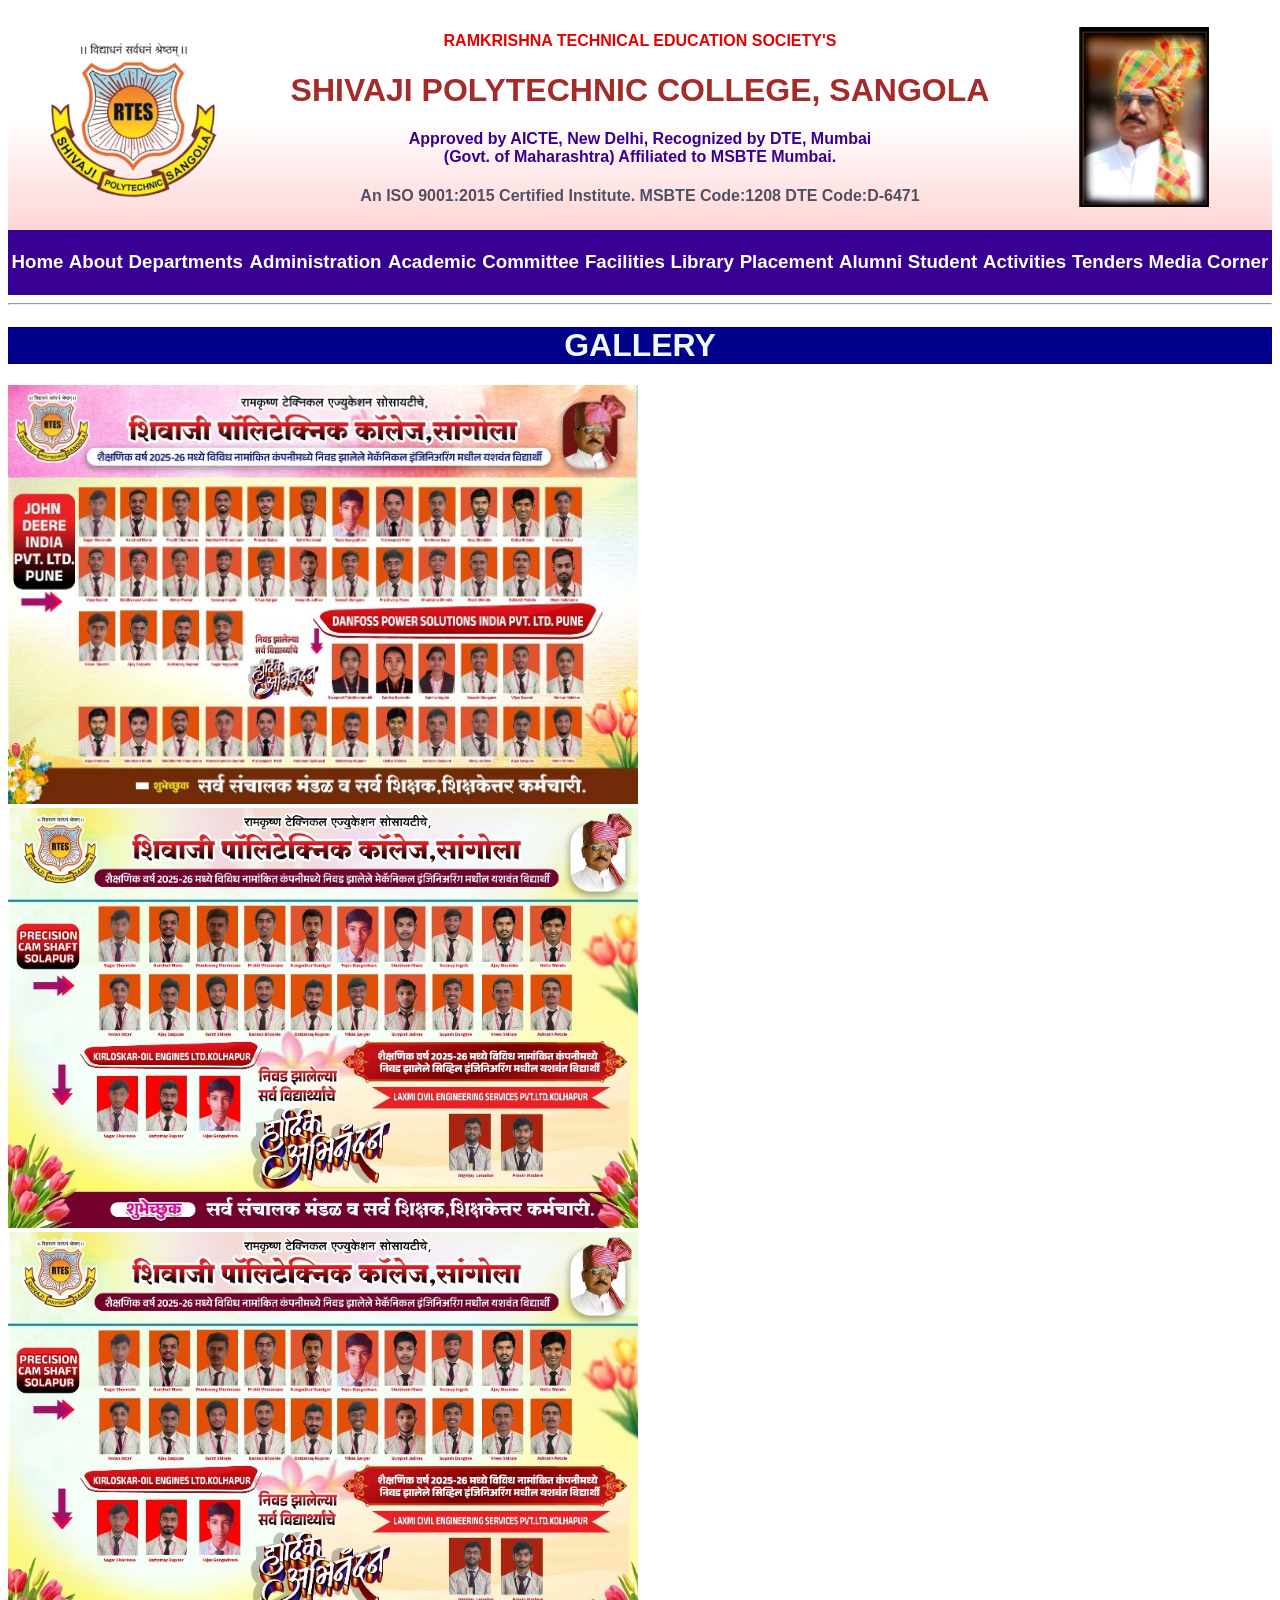
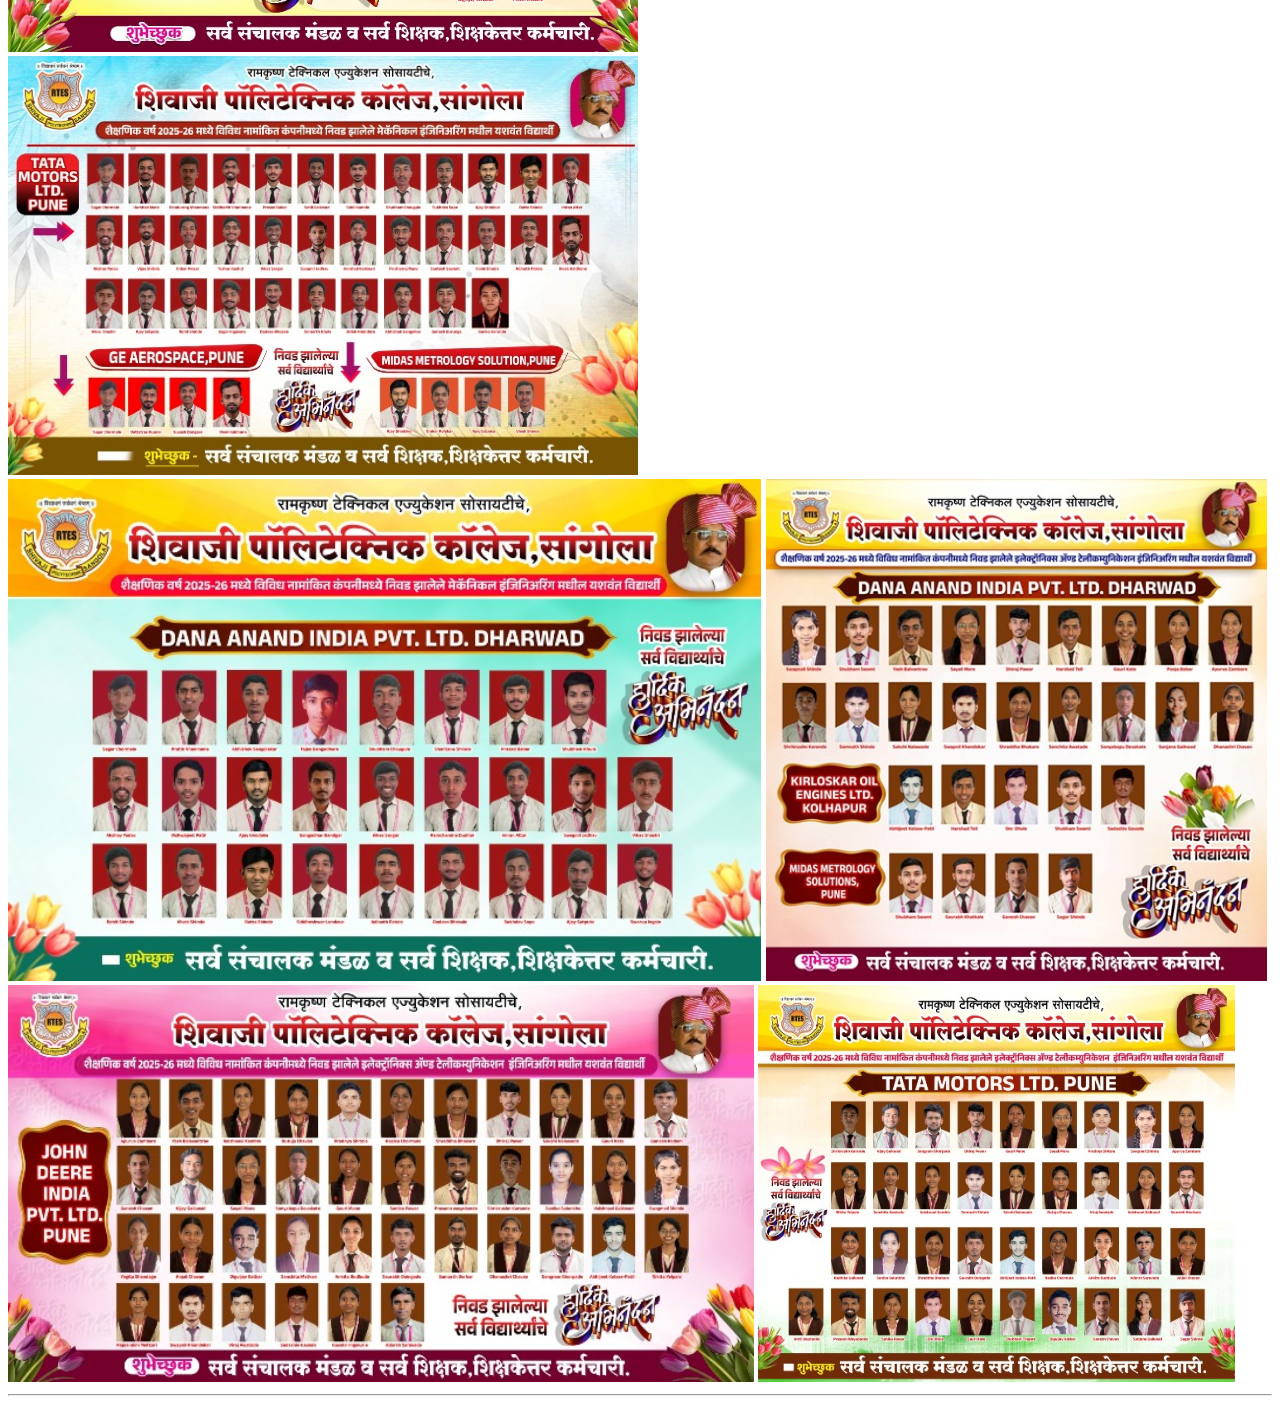
<file: COLLEGE_WEBPAGES/gallery.html>
<!doctype html>
<html lang="en">

<head>
  <meta charset="UTF-8" />
  <meta name="viewport" content="width=device-width, initial-scale=1.0" />
  <title>Document</title>
  <link rel="stylesheet" href="OK_style.css" />
</head>

<body>
  <table width="100%" id="hb" class="t">
    <tr>
      <td width="20%">
        <img src="imgg/rtes.png" alt="RTES Logo" width="200" />
      </td>
      <td width="60%">
        <h4 id="t1">RAMKRISHNA TECHNICAL EDUCATION SOCIETY'S</h4>
        <h1>SHIVAJI POLYTECHNIC COLLEGE, SANGOLA</h1>
        <h4 id="t2">
          Approved by AICTE, New Delhi, Recognized by DTE, Mumbai <br />(Govt.
          of Maharashtra) Affiliated to MSBTE Mumbai.
        </h4>
        <h4 id="t3">
          An ISO 9001:2015 Certified Institute. MSBTE Code:1208 DTE
          Code:D-6471
        </h4>
      </td>
      <td width="20%">
        <img src="imgg/brg.png" alt="College Logo" width="130" />
      </td>
    </tr>
  </table>
  <table width="100%" height="60" id="tb" class="t">
    <tr>
      <td>
        <h3>Home</h3>
      </td>
      <td>
        <h3>About</h3>
      </td>
      <td>
        <h3>Departments</h3>
      </td>
      <td>
        <h3>Administration</h3>
      </td>
      <td>
        <h3>Academic</h3>
      </td>
      <td>
        <h3>Committee</h3>
      </td>
      <td>
        <h3>Facilities</h3>
      </td>
      <td>
        <h3>Library</h3>
      </td>
      <td>
        <h3>Placement</h3>
      </td>
      <td>
        <h3>Alumni</h3>
      </td>
      <td>
        <h3>Student</h3>
      </td>
      <td>
        <h3>Activities</h3>
      </td>
      <td>
        <h3>Tenders</h3>
      </td>
      <td>
        <h3>Media</h3>
      </td>
      <td>
        <h3>Corner</h3>
      </td>
    </tr>
  </table>
  <hr />

  <h1 style="background-color: darkblue; color: aliceblue">GALLERY</h1>
  <img src="img/1.jpeg" alt="" width="49.85%" />
  <img src="img/2.jpeg" alt="" width="49.85%" /><br />
  <img src="img/3.jpeg" alt="" width="49.85%" />
  <img src="img/4.jpeg" alt="" width="49.85%" /><br />
  <img src="img/5.jpeg" alt="" width="59.6%" />
  <img src="img/6.jpeg" alt="" width="39.68%" /><br />
  <img src="img/7.jpeg" alt="" width="59%" />
  <img src="img/8.jpeg" alt="" width="37.7%" />
  <hr />
</body>

</html>
</file>
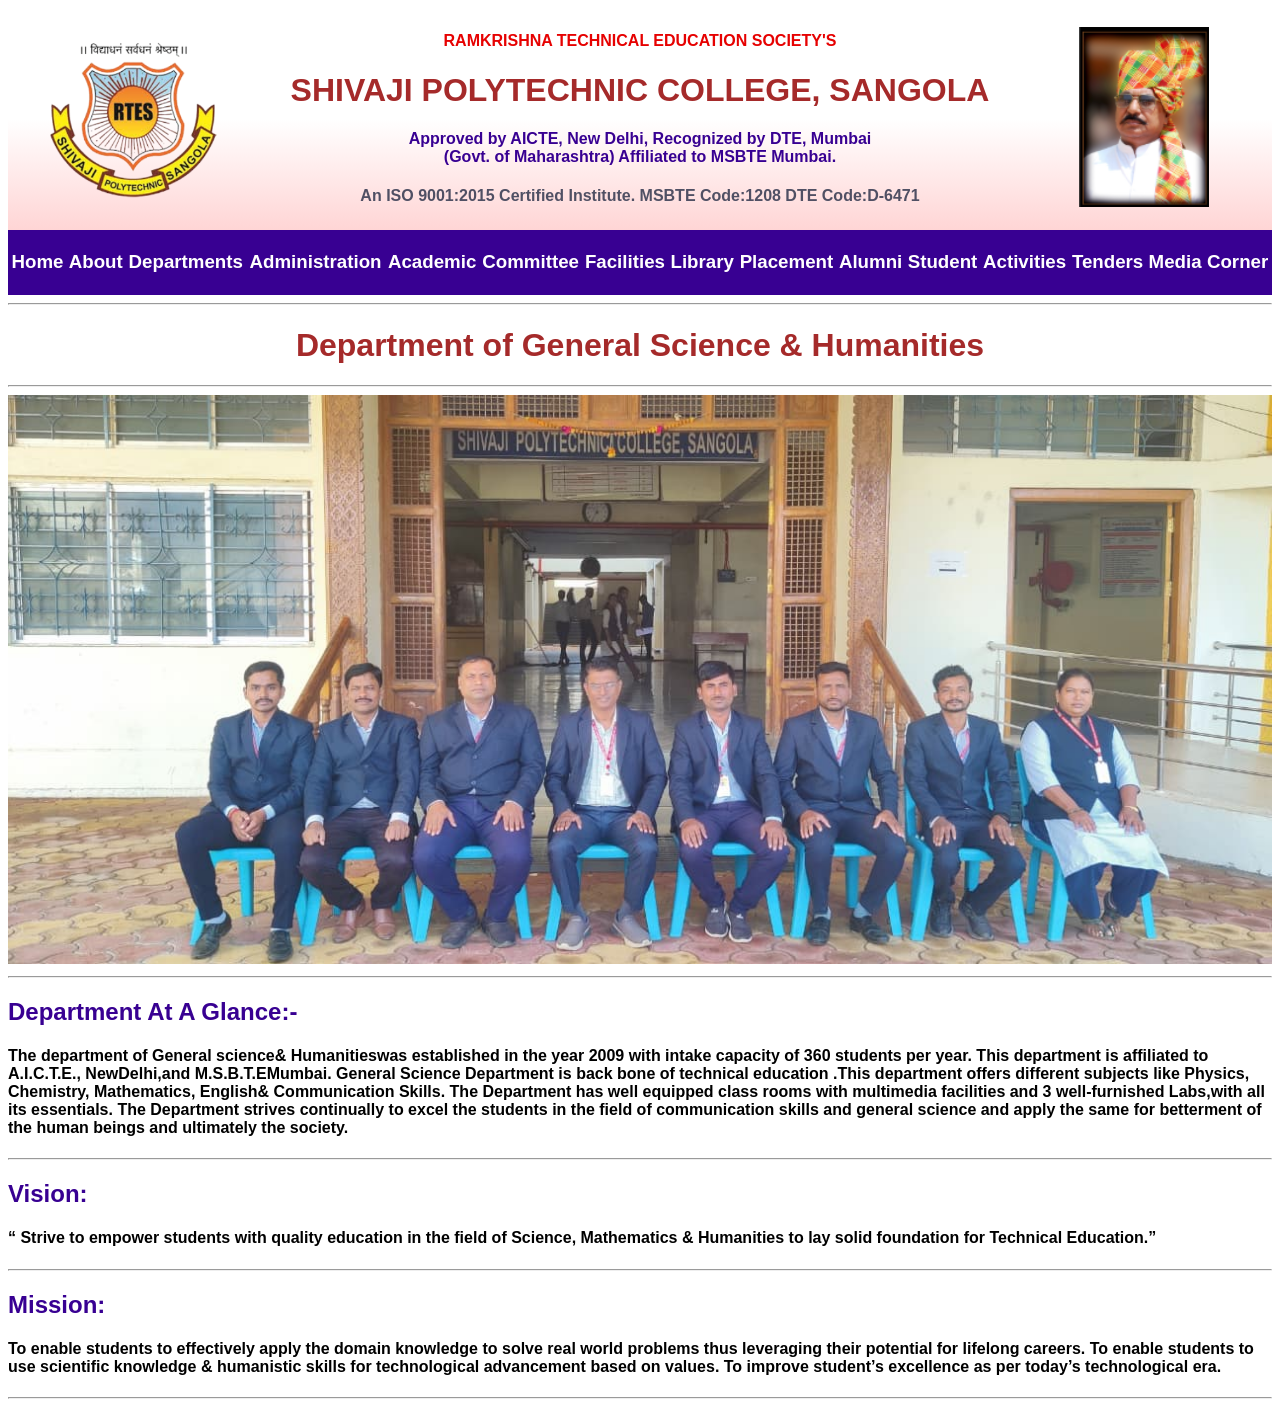
<file: COLLEGE_WEBPAGES/gd.html>
<!doctype html>
<html lang="en">

<head>
  <meta charset="UTF-8" />
  <meta name="viewport" content="width=device-width, initial-scale=1.0" />
  <title>Document</title>
  <link rel="stylesheet" href="OK_style.css" />
</head>

<body>
  <table width="100%" id="hb" class="t">
    <tr>
      <td width="20%">
        <img src="imgg/rtes.png" alt="RTES Logo" width="200" />
      </td>
      <td width="60%">
        <h4 id="t1">RAMKRISHNA TECHNICAL EDUCATION SOCIETY'S</h4>
        <h1>SHIVAJI POLYTECHNIC COLLEGE, SANGOLA</h1>
        <h4 id="t2">
          Approved by AICTE, New Delhi, Recognized by DTE, Mumbai <br />(Govt.
          of Maharashtra) Affiliated to MSBTE Mumbai.
        </h4>
        <h4 id="t3">
          An ISO 9001:2015 Certified Institute. MSBTE Code:1208 DTE
          Code:D-6471
        </h4>
      </td>
      <td width="20%">
        <img src="imgg/brg.png" alt="College Logo" width="130" />
      </td>
    </tr>
  </table>
  <table width="100%" height="60" id="tb" class="t">
    <tr>
      <td>
        <h3>Home</h3>
      </td>
      <td>
        <h3>About</h3>
      </td>
      <td>
        <h3>Departments</h3>
      </td>
      <td>
        <h3>Administration</h3>
      </td>
      <td>
        <h3>Academic</h3>
      </td>
      <td>
        <h3>Committee</h3>
      </td>
      <td>
        <h3>Facilities</h3>
      </td>
      <td>
        <h3>Library</h3>
      </td>
      <td>
        <h3>Placement</h3>
      </td>
      <td>
        <h3>Alumni</h3>
      </td>
      <td>
        <h3>Student</h3>
      </td>
      <td>
        <h3>Activities</h3>
      </td>
      <td>
        <h3>Tenders</h3>
      </td>
      <td>
        <h3>Media</h3>
      </td>
      <td>
        <h3>Corner</h3>
      </td>
    </tr>
  </table>
  <hr />
  <div>
    <h1>Department of General Science & Humanities</h1>
  </div>
  <hr />
  <img src="imgg/img1.jpeg" alt="" width="100%" />
  <hr />
  <div>
    <h2>Department At A Glance:-</h2>
    <h4>
      <p>
        The department of General science& Humanitieswas established in the
        year 2009 with intake capacity of 360 students per year. This
        department is affiliated to A.I.C.T.E., NewDelhi,and M.S.B.T.EMumbai.
        General Science Department is back bone of technical education .This
        department offers different subjects like Physics, Chemistry,
        Mathematics, English& Communication Skills. The Department has well
        equipped class rooms with multimedia facilities and 3 well-furnished
        Labs,with all its essentials. The Department strives continually to
        excel the students in the field of communication skills and general
        science and apply the same for betterment of the human beings and
        ultimately the society.
      </p>
    </h4>
  </div>
  <hr />
  <div>
    <h2>Vision:</h2>
    <h4>
      <p>
        “ Strive to empower students with quality education in the field of
        Science, Mathematics & Humanities to lay solid foundation for
        Technical Education.”
      </p>
    </h4>
  </div>
  <hr />
  <div>
    <h2>Mission:</h2>
    <h4>
      <p>
        To enable students to effectively apply the domain knowledge to solve
        real world problems thus leveraging their potential for lifelong
        careers. To enable students to use scientific knowledge & humanistic
        skills for technological advancement based on values. To improve
        student’s excellence as per today’s technological era.
      </p>
    </h4>
  </div>
  <hr />
</body>

</html>
</file>
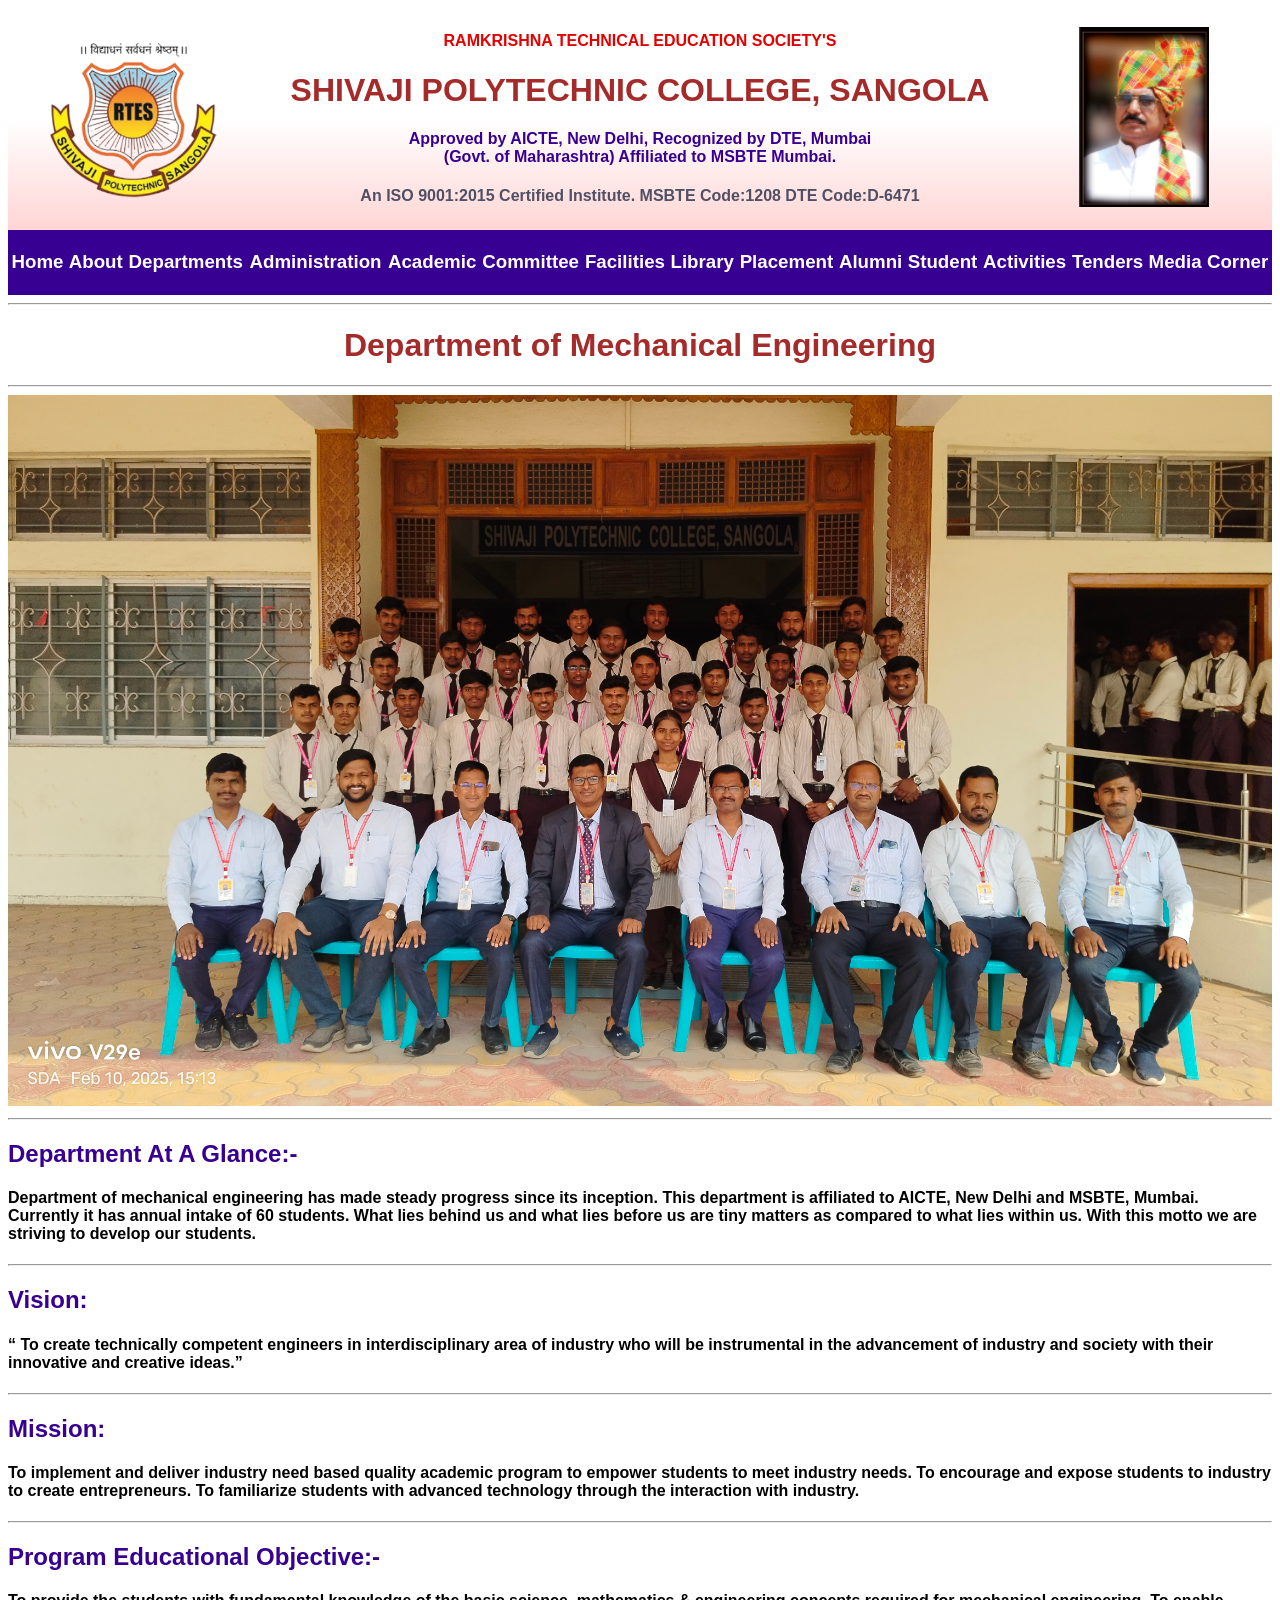
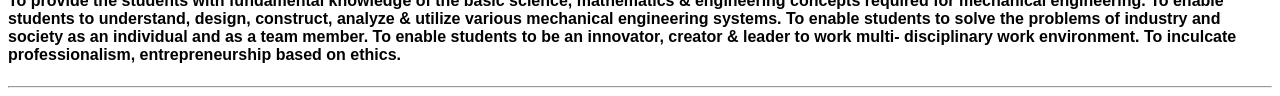
<file: COLLEGE_WEBPAGES/md.html>
<!doctype html>
<html lang="en">

<head>
  <meta charset="UTF-8" />
  <meta name="viewport" content="width=device-width, initial-scale=1.0" />
  <title>Document</title>
  <link rel="stylesheet" href="OK_style.css" />
</head>

<body>
  <table width="100%" id="hb" class="t">
    <tr>
      <td width="20%">
        <img src="imgg/rtes.png" alt="RTES Logo" width="200" />
      </td>
      <td width="60%">
        <h4 id="t1">RAMKRISHNA TECHNICAL EDUCATION SOCIETY'S</h4>
        <h1>SHIVAJI POLYTECHNIC COLLEGE, SANGOLA</h1>
        <h4 id="t2">
          Approved by AICTE, New Delhi, Recognized by DTE, Mumbai <br />(Govt.
          of Maharashtra) Affiliated to MSBTE Mumbai.
        </h4>
        <h4 id="t3">
          An ISO 9001:2015 Certified Institute. MSBTE Code:1208 DTE
          Code:D-6471
        </h4>
      </td>
      <td width="20%">
        <img src="imgg/brg.png" alt="College Logo" width="130" />
      </td>
    </tr>
  </table>
  <table width="100%" height="60" id="tb" class="t">
    <tr>
      <td>
        <h3>Home</h3>
      </td>
      <td>
        <h3>About</h3>
      </td>
      <td>
        <h3>Departments</h3>
      </td>
      <td>
        <h3>Administration</h3>
      </td>
      <td>
        <h3>Academic</h3>
      </td>
      <td>
        <h3>Committee</h3>
      </td>
      <td>
        <h3>Facilities</h3>
      </td>
      <td>
        <h3>Library</h3>
      </td>
      <td>
        <h3>Placement</h3>
      </td>
      <td>
        <h3>Alumni</h3>
      </td>
      <td>
        <h3>Student</h3>
      </td>
      <td>
        <h3>Activities</h3>
      </td>
      <td>
        <h3>Tenders</h3>
      </td>
      <td>
        <h3>Media</h3>
      </td>
      <td>
        <h3>Corner</h3>
      </td>
    </tr>
  </table>
  <hr />
  <div>
    <h1>Department of Mechanical Engineering</h1>
  </div>
  <hr />
  <img src="imgg/ME.jpg" alt="" width="100%" />
  <hr />
  <div>
    <h2>Department At A Glance:-</h2>
    <h4>
      <p>
        Department of mechanical engineering has made steady progress since
        its inception. This department is affiliated to AICTE, New Delhi and
        MSBTE, Mumbai. Currently it has annual intake of 60 students. What
        lies behind us and what lies before us are tiny matters as compared to
        what lies within us. With this motto we are striving to develop our
        students.
      </p>
    </h4>
  </div>
  <hr />
  <div>
    <h2>Vision:</h2>
    <h4>
      <p>
        “ To create technically competent engineers in interdisciplinary area
        of industry who will be instrumental in the advancement of industry
        and society with their innovative and creative ideas.”
      </p>
    </h4>
  </div>
  <hr />
  <div>
    <h2>Mission:</h2>
    <h4>
      <p>
        To implement and deliver industry need based quality academic program
        to empower students to meet industry needs. To encourage and expose
        students to industry to create entrepreneurs. To familiarize students
        with advanced technology through the interaction with industry.
      </p>
    </h4>
  </div>
  <hr />
  <div>
    <h2>Program Educational Objective:-</h2>
    <h4>
      <p>
        To provide the students with fundamental knowledge of the basic
        science, mathematics & engineering concepts required for mechanical
        engineering. To enable students to understand, design, construct,
        analyze & utilize various mechanical engineering systems. To enable
        students to solve the problems of industry and society as an
        individual and as a team member. To enable students to be an
        innovator, creator & leader to work multi- disciplinary work
        environment. To inculcate professionalism, entrepreneurship based on
        ethics.
      </p>
    </h4>
  </div>
  <hr />
</body>

</html>
</file>
<file: COLLEGE_WEBPAGES/OK_style.css>
#hb {
    background: linear-gradient(to bottom, #ffffff 0%, #ffffff 50%, #ffd5d5 100%);
}

#t1 {
    color: rgb(230, 1, 1);
}

h1 {
    color: brown;
}

#t2,
#g,
h2 {
    color: rgb(56, 0, 146);
}

#t3 {
    color: rgb(80, 80, 100);
}

#tb {
    background-color: rgb(56, 0, 146);
    color: white;
}

marquee {
    background-color: rgb(255, 171, 171);
    color: rgb(0, 0, 0);
}

span {
    background-color: crimson;
    border-radius: 3px;
    color: rgb(255, 255, 255);
    animation: blink 1s linear infinite;
}

@keyframes blink {
    0% {
        opacity: 1;
    }

    50% {
        opacity: 0;
    }

    100% {
        opacity: 1;
    }
}

.t,
h1 {
    text-align: center;
}

* {
    font-family: "Open Sans", sans-serif;
}

a {
    text-decoration: none;
    color: black;
    margin-right: 10px;
}
</file>
